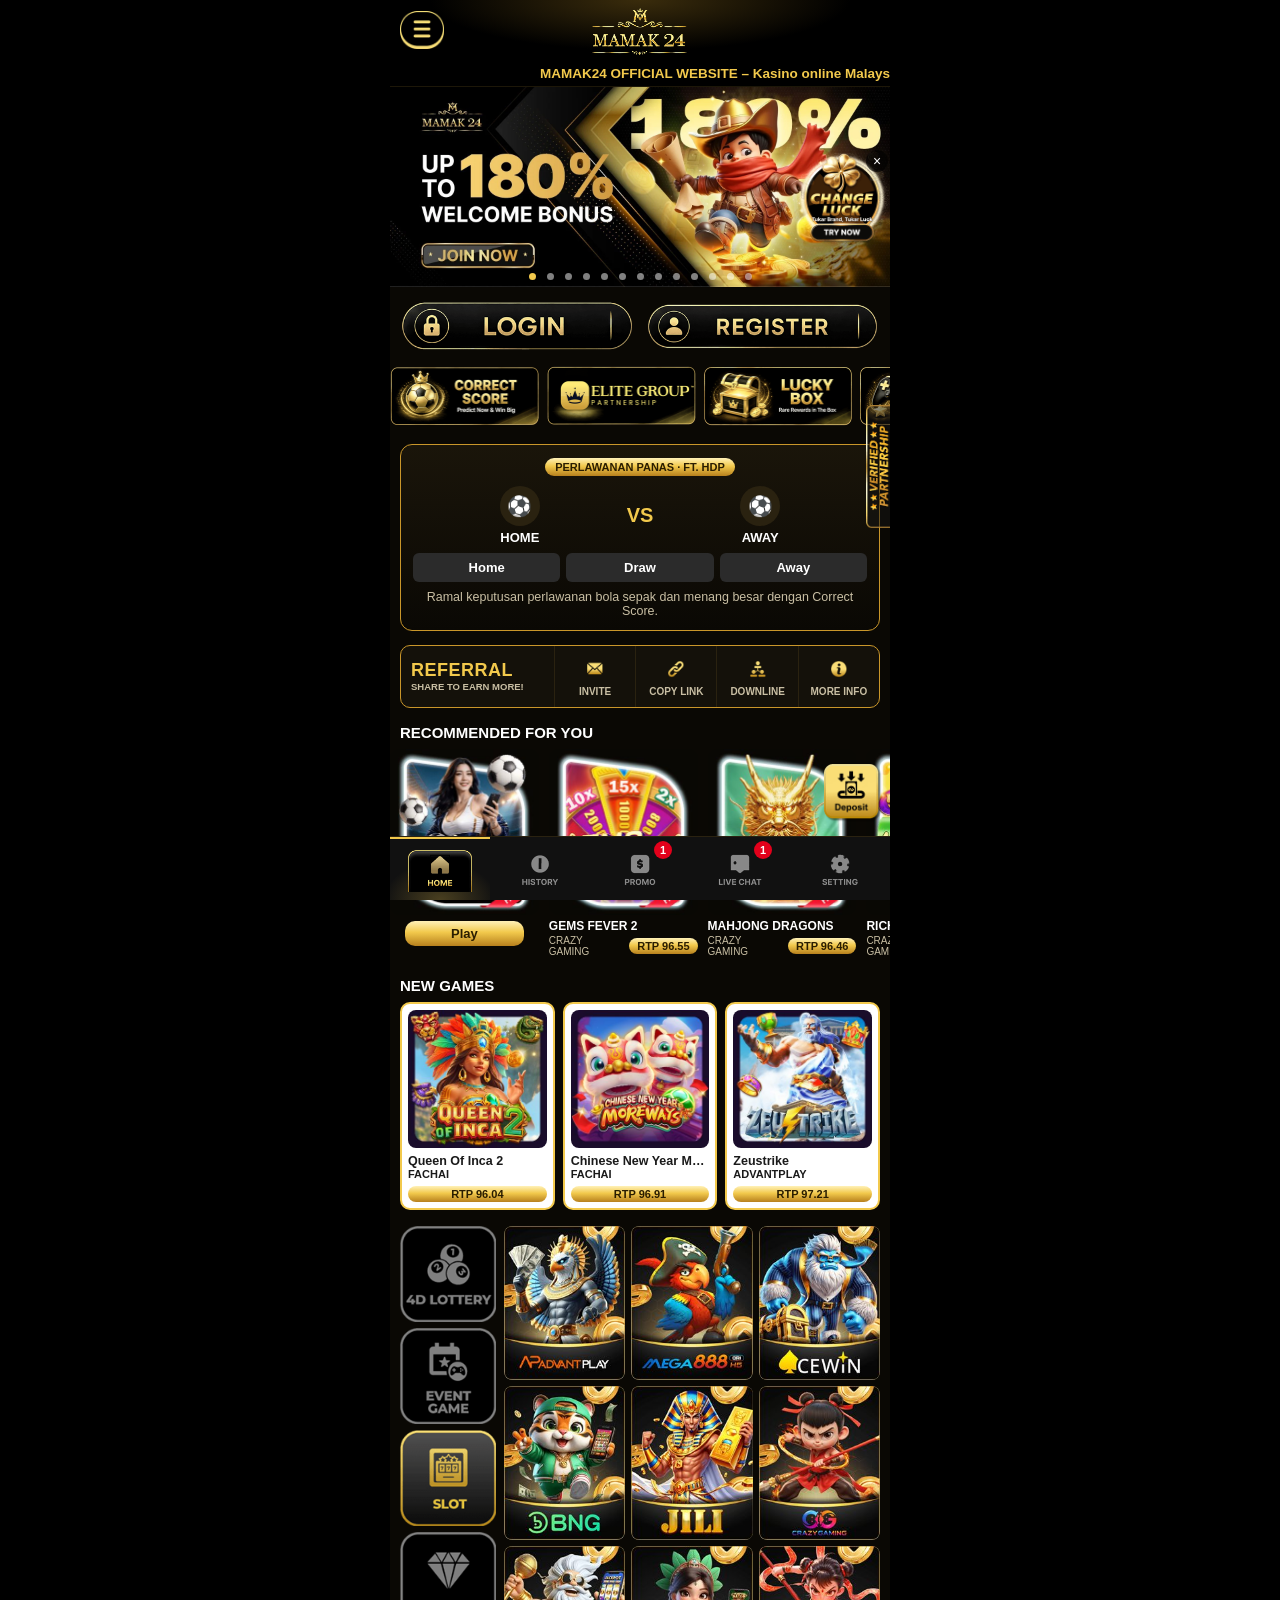
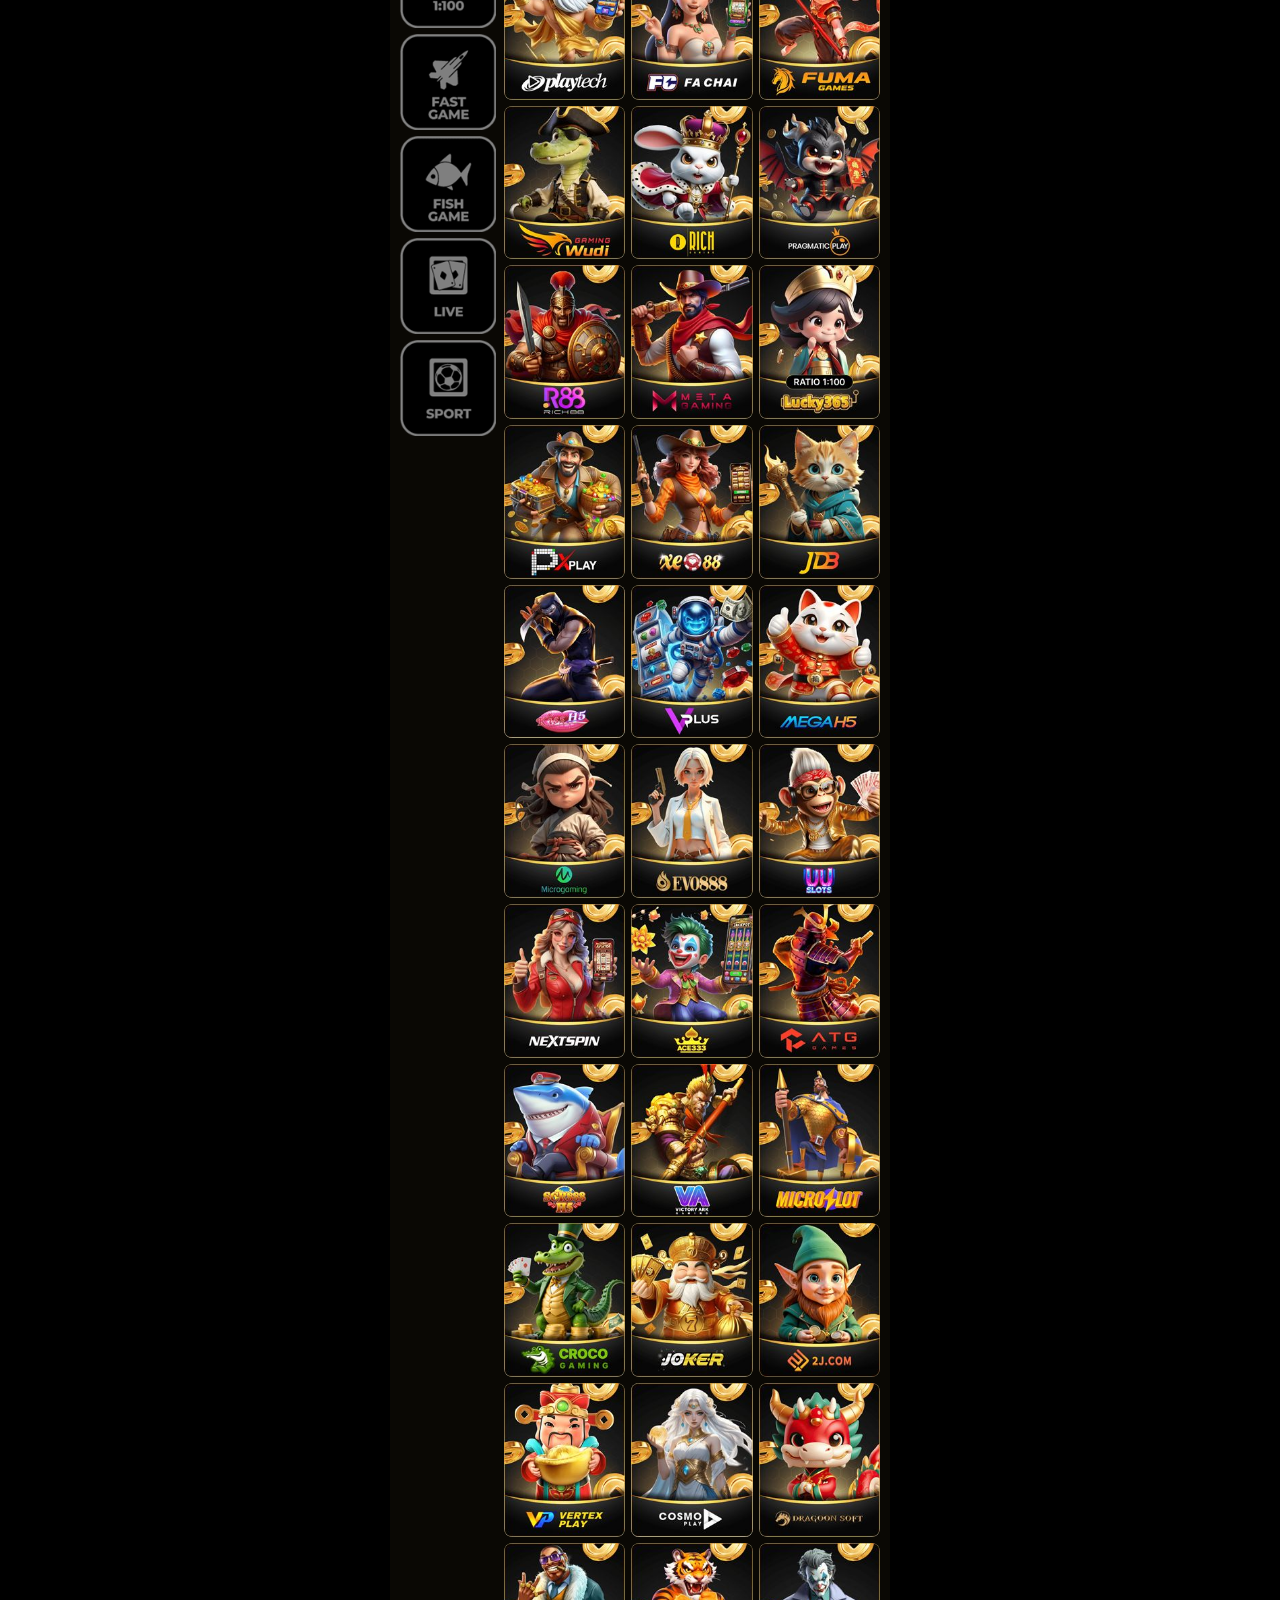
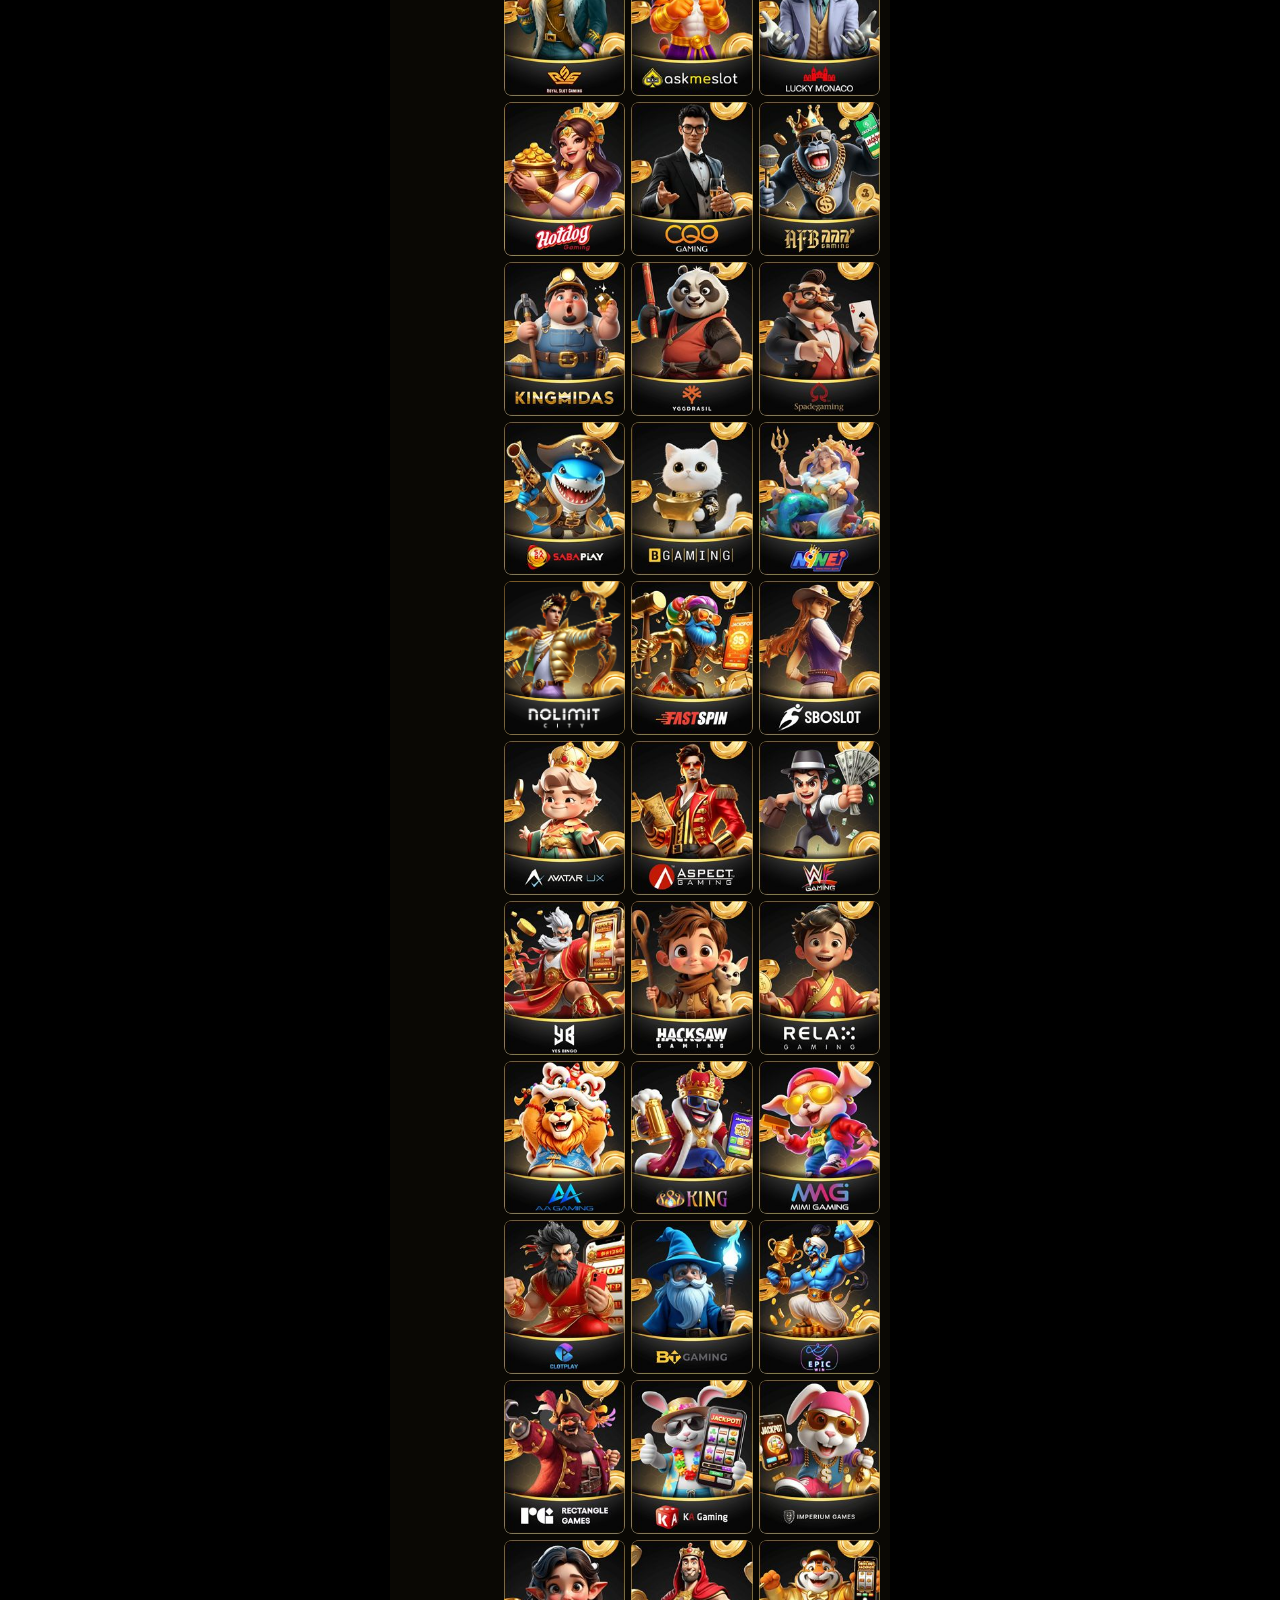
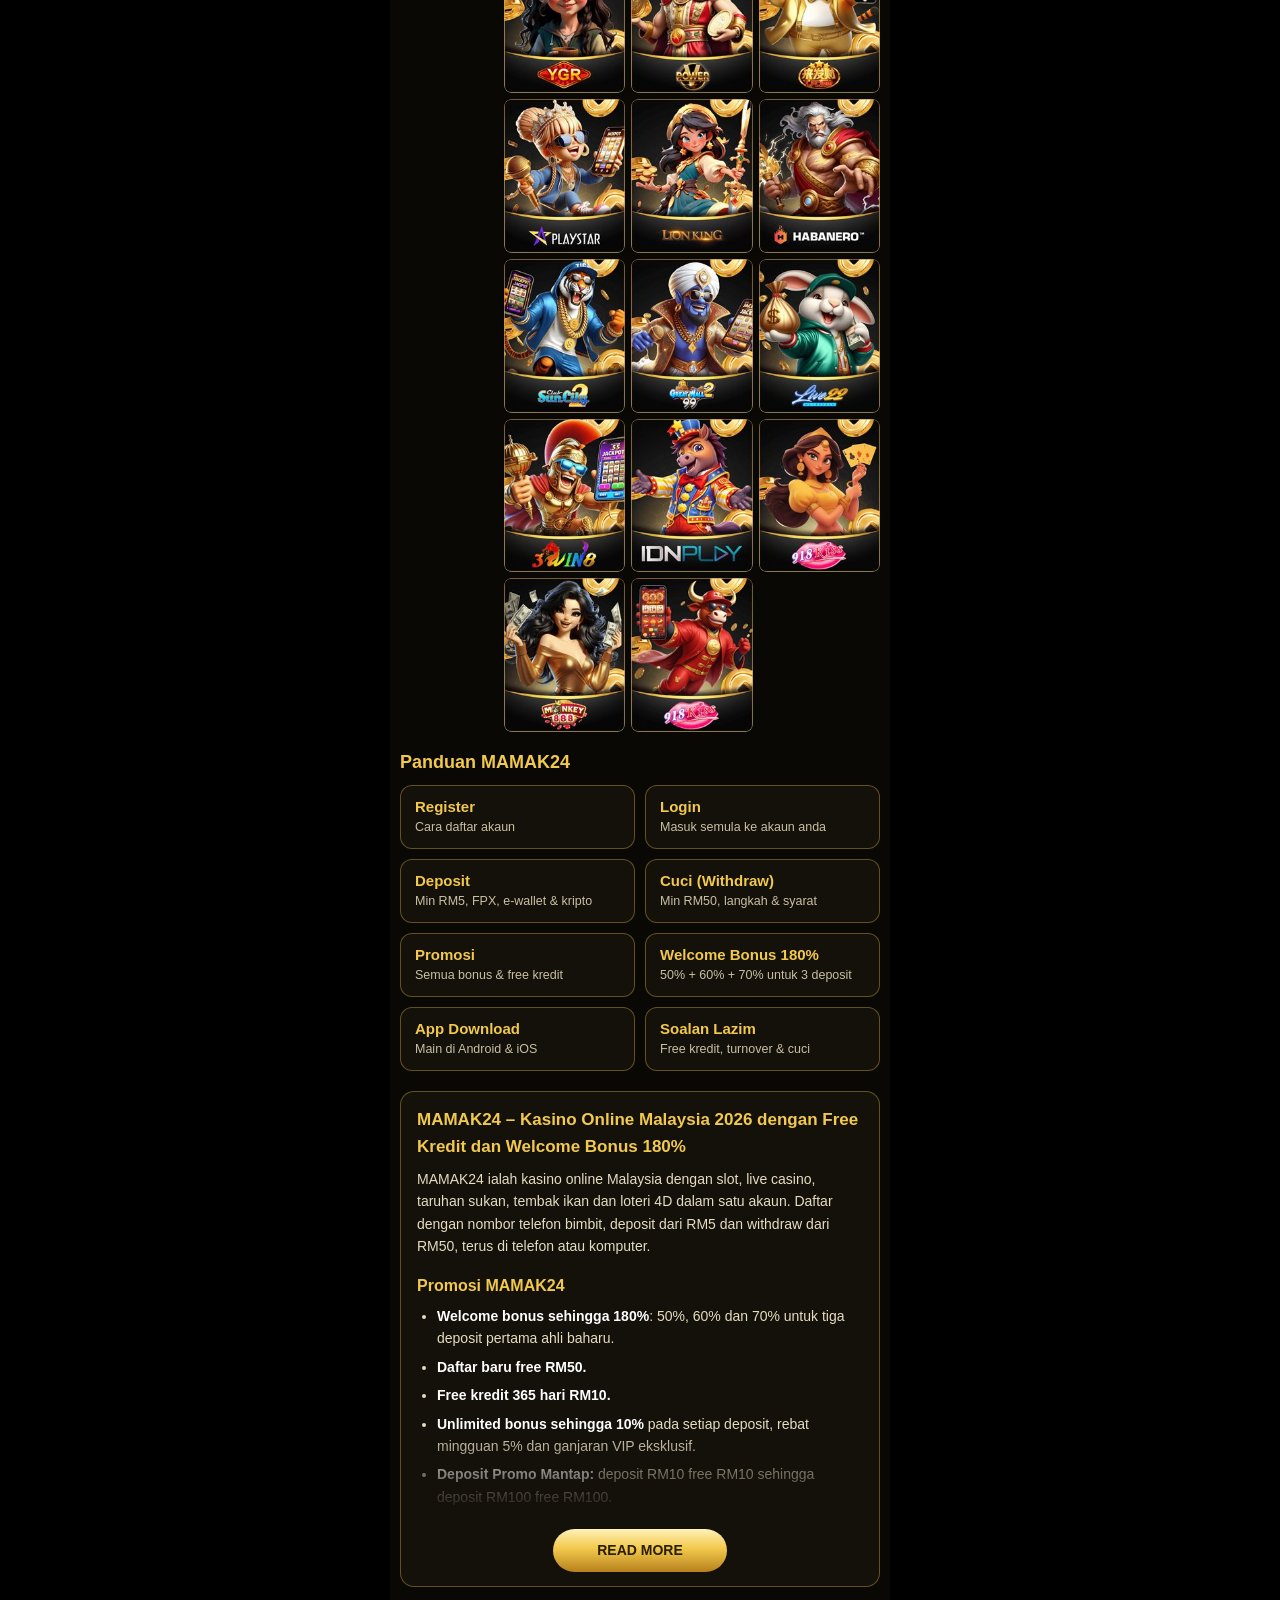
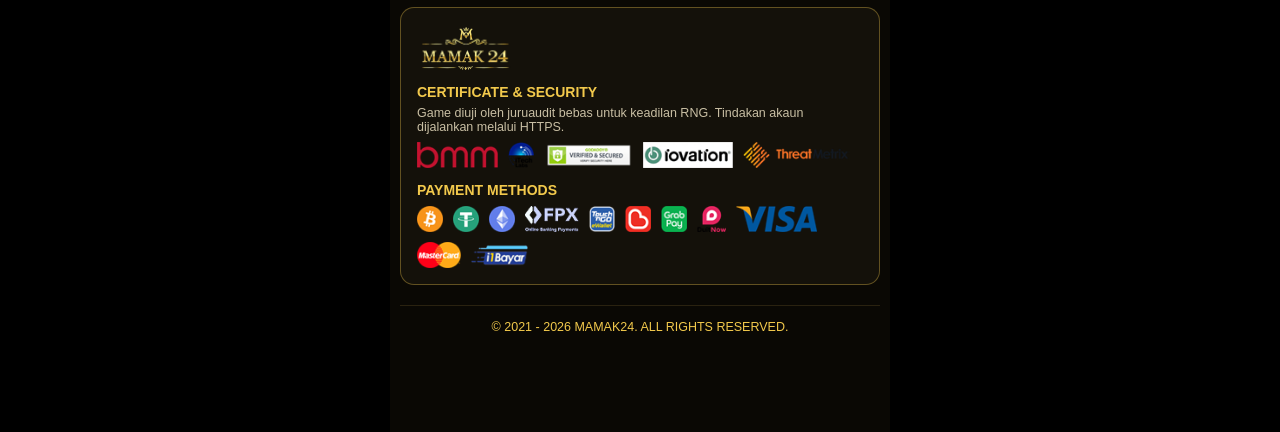
<file: index.html>
<!DOCTYPE html>
<html lang="ms">
<head>
  <meta charset="UTF-8">
  <meta name="viewport" content="width=device-width, initial-scale=1, viewport-fit=cover">
  <title>MAMAK24 – Kasino Online Malaysia 2026 | Free Kredit &amp; Welcome Bonus 180%</title>
  <meta name="description" content="MAMAK24 kasino online Malaysia: slot, live casino, sportsbook, tembak ikan dan 4D. Welcome bonus sehingga 180%, free RM50 ahli baharu, free kredit 365 hari. Deposit dari RM5, withdraw dari RM50.">
  <meta name="robots" content="index, follow">
  <meta name="google-site-verification" content="0RSgUz2YGLnojdTMOyPsEGZnI7mx8u4YMfIEvh93kfU" />
  <link rel="canonical" href="https://www.mamak24.tech/">
  <meta property="og:url" content="https://www.mamak24.tech/">
  <meta property="og:image" content="https://www.mamak24.tech/assets/ui/logo.png">
  <meta property="og:type" content="website">
  <meta property="og:site_name" content="MAMAK24">
  <meta property="og:title" content="MAMAK24 – Kasino Online Malaysia 2026 | Free Kredit &amp; Welcome Bonus 180%">
  <meta property="og:description" content="Slot, live casino, sportsbook dan 4D. Deposit dari RM5, withdraw dari RM50.">
  <link rel="icon" href="assets/ui/icon.png">
  <meta name="theme-color" content="#0a0804">
  <link rel="preload" as="image" href="assets/banners/banner-1.webp" fetchpriority="high">
  <link rel="stylesheet" href="styles.css">
</head>
<body>
  <main class="app">

    <header class="topbar">
      <a class="menu-btn" data-link="register" aria-label="Menu"><img src="assets/ui/menu.png" alt="" width="96" height="82"></a>
      <a class="logo" href="./"><img src="assets/ui/logo.png" alt="MAMAK24" width="200" height="94"></a>
      <span></span>
    </header>

    <div class="marquee" aria-label="Pengumuman"><div class="mq"><span>MAMAK24 OFFICIAL WEBSITE – Kasino online Malaysia 2026. Live casino, slot seperti Mega888 &amp; Pussy888, taruhan sukan dan free kredit, dengan sokongan pelanggan 24 jam, transaksi pantas dan pengalaman bermain yang lancar setiap kali anda main. 🚀</span></div></div>

    <!-- Every section below is written into the HTML (not built by script)
         so the page appears complete on first paint and never jumps. -->
    <section class="carousel" aria-label="Promosi">
      <div class="carousel-track" id="carouselTrack"><a class="slide" href="https://ppg668.cyou/register.php?r=BMMTH"><img src="assets/banners/banner-1.webp" alt="Welcome bonus sehingga 180%" width="1500" height="600" fetchpriority="high"></a><a class="slide" href="https://ppg668.cyou/register.php?r=BMMTH"><img src="assets/banners/banner-2.jpg" alt="Daftar baru free RM50" width="1000" height="400" loading="lazy"></a><a class="slide" href="https://ppg668.cyou/register.php?r=BMMTH"><img src="assets/banners/banner-3.jpg" alt="Free kredit 365 hari RM10" width="1000" height="400" loading="lazy"></a><a class="slide" href="https://ppg668.cyou/register.php?r=BMMTH"><img src="assets/banners/banner-4.webp" alt="Bonus dan rebat 5%" width="1500" height="600" loading="lazy"></a><a class="slide" href="https://ppg668.cyou/register.php?r=BMMTH"><img src="assets/banners/banner-5.webp" alt="Ganjaran VIP eksklusif" width="1500" height="600" loading="lazy"></a><a class="slide" href="https://ppg668.cyou/register.php?r=BMMTH"><img src="assets/banners/banner-6.webp" alt="Lucky Box Jackpot sehingga RM500,000" width="1500" height="600" loading="lazy"></a><a class="slide" href="https://ppg668.cyou/register.php?r=BMMTH"><img src="assets/banners/banner-7.jpg" alt="MAMAK24 x Rich Gaming" width="1000" height="400" loading="lazy"></a><a class="slide" href="https://ppg668.cyou/register.php?r=BMMTH"><img src="assets/banners/banner-8.jpg" alt="AdvantPlay 95x free spins" width="1000" height="400" loading="lazy"></a><a class="slide" href="https://ppg668.cyou/register.php?r=BMMTH"><img src="assets/banners/banner-9.jpg" alt="BNG Prize Drop" width="1000" height="400" loading="lazy"></a><a class="slide" href="https://ppg668.cyou/register.php?r=BMMTH"><img src="assets/banners/banner-10.jpg" alt="Playtech 96 free spins daily" width="1000" height="400" loading="lazy"></a><a class="slide" href="https://ppg668.cyou/register.php?r=BMMTH"><img src="assets/banners/banner-11.jpg" alt="Playtech The Heat Is On" width="1000" height="400" loading="lazy"></a><a class="slide" href="https://ppg668.cyou/register.php?r=BMMTH"><img src="assets/banners/banner-12.jpg" alt="Playtech Fuel the Fire" width="1000" height="400" loading="lazy"></a><a class="slide" href="https://ppg668.cyou/register.php?r=BMMTH"><img src="assets/banners/banner-13.jpg" alt="BNG Top 3 RTP Games" width="1000" height="400" loading="lazy"></a></div>
      <div class="carousel-dots" id="carouselDots"></div>
    </section>

    <div class="auth">
      <a data-link="login"><img src="assets/ui/login.png" alt="Login" width="400" height="87"></a>
      <a data-link="register"><img src="assets/ui/register.png" alt="Register" width="400" height="77"></a>
    </div>

    <nav class="quick" aria-label="Pautan pantas">
      <a data-link="correctScore"><img src="assets/ql/correct-score.png" alt="Correct Score – predict now and win big" width="300" height="120"></a>
      <a data-link="partnership"><img src="assets/ql/elite-group.png" alt="Elite Group Partnership" width="300" height="120"></a>
      <a data-link="luckyBox"><img src="assets/ql/lucky-box.png" alt="Lucky Box" width="300" height="120"></a>
      <a data-link="gameTips"><img src="assets/ql/game-tips.png" alt="Game Tips" width="300" height="120" loading="lazy"></a>
      <a data-link="vip"><img src="assets/ql/vip.png" alt="VIP" width="300" height="120" loading="lazy"></a>
      <a data-link="checkIn"><img src="assets/ql/daily-checkin.png" alt="Daily Check-In" width="300" height="120" loading="lazy"></a>
      <a data-link="luckyDraw"><img src="assets/ql/lucky-draw.png" alt="Lucky Draw" width="300" height="120" loading="lazy"></a>
    </nav>

    <section class="block">
      <h2 class="sr-only">Hot matches</h2>
      <a class="match" data-link="correctScore">
        <span class="match-tag">PERLAWANAN PANAS · FT. HDP</span>
        <span class="match-body">
          <span class="match-side"><span class="crest">⚽</span>HOME</span>
          <span class="match-vs">VS</span>
          <span class="match-side"><span class="crest">⚽</span>AWAY</span>
        </span>
        <span class="match-odds"><b>Home</b><b>Draw</b><b>Away</b></span>
        <span class="match-text">Ramal keputusan perlawanan bola sepak dan menang besar dengan Correct Score.</span>
      </a>
    </section>

    <section class="referral" aria-label="Referral">
      <div class="ref-title"><b>REFERRAL</b><small>SHARE TO EARN MORE!</small></div>
      <div class="ref-actions">
        <button id="shareBtn" type="button"><img src="assets/ref/invite.png" alt="" width="64" height="64">INVITE</button>
        <button id="copyBtn" type="button"><img src="assets/ref/copy.png" alt="" width="64" height="64">COPY LINK</button>
        <a data-link="downline"><img src="assets/ref/downline.png" alt="" width="64" height="64">DOWNLINE</a>
        <a data-link="referralInfo"><img src="assets/ref/more.png" alt="" width="64" height="64">MORE INFO</a>
      </div>
    </section>

    <section class="block">
      <h2 class="head">RECOMMENDED FOR YOU</h2>
      <div class="hscroll">
        <a class="hot" data-link="correctScore"><img src="assets/hot/hot-1.jpg" alt="Correct Score" width="300" height="335" loading="lazy"><span class="rtp play">Play</span></a>
        <a class="hot" data-link="games"><img src="assets/hot/hot-2.jpg" alt="Gems Fever 2" width="300" height="335" loading="lazy"><span class="g-name">Gems Fever 2</span><span class="g-meta"><span class="g-prov">Crazy Gaming</span><span class="rtp">RTP 96.55</span></span></a>
        <a class="hot" data-link="games"><img src="assets/hot/hot-3.jpg" alt="Mahjong Dragons" width="300" height="335" loading="lazy"><span class="g-name">Mahjong Dragons</span><span class="g-meta"><span class="g-prov">Crazy Gaming</span><span class="rtp">RTP 96.46</span></span></a>
        <a class="hot" data-link="games"><img src="assets/hot/hot-4.jpg" alt="Rich Coming" width="300" height="335" loading="lazy"><span class="g-name">Rich Coming</span><span class="g-meta"><span class="g-prov">Crazy Gaming</span><span class="rtp">RTP 97.13</span></span></a>
        <a class="hot" data-link="games"><img src="assets/hot/hot-5.jpg" alt="DJ Boom Boom" width="300" height="335" loading="lazy"><span class="g-name">DJ Boom Boom</span><span class="g-meta"><span class="g-prov">Fachai</span><span class="rtp">RTP 97.72</span></span></a>
        <a class="hot" data-link="games"><img src="assets/hot/hot-6.jpg" alt="Splashy Spins" width="300" height="335" loading="lazy"><span class="g-name">Splashy Spins</span><span class="g-meta"><span class="g-prov">Rich Gaming</span><span class="rtp">RTP 97.86</span></span></a>
        <a class="hot" data-link="games"><img src="assets/hot/hot-7.jpg" alt="Dragon Chi's Quest" width="300" height="335" loading="lazy"><span class="g-name">Dragon Chi's Quest</span><span class="g-meta"><span class="g-prov">AdvantPlay</span><span class="rtp">RTP 96.94</span></span></a>
        <a class="hot" data-link="games"><img src="assets/hot/hot-8.webp" alt="Maya: Elemental Totem" width="331" height="370" loading="lazy"><span class="g-name">Maya: Elemental Totem</span><span class="g-meta"><span class="g-prov">AdvantPlay</span><span class="rtp">RTP 96.40</span></span></a>
        <a class="hot" data-link="games"><img src="assets/hot/hot-9.jpg" alt="Aztec Bonus Hunt 2" width="300" height="335" loading="lazy"><span class="g-name">Aztec Bonus Hunt 2</span><span class="g-meta"><span class="g-prov">AdvantPlay</span><span class="rtp">RTP 97.06</span></span></a>
      </div>
    </section>

    <section class="block">
      <h2 class="head">NEW GAMES</h2>
      <div class="new-grid">
        <a class="new-card" data-link="games"><img src="assets/new/new-1.jpg" alt="Queen Of Inca 2" width="300" height="300" loading="lazy"><b>Queen Of Inca 2</b><span>Fachai</span><span class="rtp wide">RTP 96.04</span></a>
        <a class="new-card" data-link="games"><img src="assets/new/new-2.jpg" alt="Chinese New Year Moreways" width="300" height="300" loading="lazy"><b>Chinese New Year Moreways</b><span>Fachai</span><span class="rtp wide">RTP 96.91</span></a>
        <a class="new-card" data-link="games"><img src="assets/new/new-3.jpg" alt="Zeustrike" width="300" height="300" loading="lazy"><b>Zeustrike</b><span>AdvantPlay</span><span class="rtp wide">RTP 97.21</span></a>
      </div>
    </section>

    <section class="block games" aria-label="Permainan">
      <h2 class="sr-only">Kategori permainan dan provider</h2>
      <div class="cat-col" role="tablist">
        <button class="cat" type="button" role="tab" aria-selected="false" data-cat="lottery"><img class="n" src="assets/cat/lottery.png" alt="4D Lottery" width="120" height="120"><img class="a" src="assets/cat/lottery-on.png" alt="" width="120" height="120"></button>
        <button class="cat" type="button" role="tab" aria-selected="false" data-cat="event"><img class="n" src="assets/cat/event.png" alt="Event Game" width="120" height="120"><img class="a" src="assets/cat/event-on.png" alt="" width="120" height="120"></button>
        <button class="cat on" type="button" role="tab" aria-selected="true" data-cat="slot"><img class="n" src="assets/cat/slot.png" alt="Slot" width="120" height="120"><img class="a" src="assets/cat/slot-on.png" alt="" width="120" height="120"></button>
        <button class="cat" type="button" role="tab" aria-selected="false" data-cat="x100"><img class="n" src="assets/cat/x100.png" alt="1:100" width="120" height="120"><img class="a" src="assets/cat/x100-on.png" alt="" width="120" height="120"></button>
        <button class="cat" type="button" role="tab" aria-selected="false" data-cat="fast"><img class="n" src="assets/cat/fast.png" alt="Fast Game" width="120" height="120"><img class="a" src="assets/cat/fast-on.png" alt="" width="120" height="120"></button>
        <button class="cat" type="button" role="tab" aria-selected="false" data-cat="fish"><img class="n" src="assets/cat/fish.png" alt="Fish Game" width="120" height="120"><img class="a" src="assets/cat/fish-on.png" alt="" width="120" height="120"></button>
        <button class="cat" type="button" role="tab" aria-selected="false" data-cat="live"><img class="n" src="assets/cat/live.png" alt="Live" width="120" height="120"><img class="a" src="assets/cat/live-on.png" alt="" width="120" height="120"></button>
        <button class="cat" type="button" role="tab" aria-selected="false" data-cat="sport"><img class="n" src="assets/cat/sport.png" alt="Sport" width="120" height="120"><img class="a" src="assets/cat/sport-on.png" alt="" width="120" height="120"></button>
      </div>
      <div class="prov-grid">
          <a class="prov" data-cat="lottery" data-link="games" hidden><img src="assets/prov/lottery-hw4d.jpg" alt="4D Lottery" width="180" height="228" loading="lazy"></a>
          <a class="prov" data-cat="event" data-link="games" hidden><img src="assets/prov/event-advp2.webp" alt="AdvantPlay" width="180" height="228" loading="lazy"></a>
          <a class="prov" data-cat="event" data-link="games" hidden><img src="assets/prov/event-m2h52.webp" alt="Mega888 H5" width="180" height="228" loading="lazy"></a>
          <a class="prov" data-cat="event" data-link="games" hidden><img src="assets/prov/event-bng2.webp" alt="BNG" width="180" height="228" loading="lazy"></a>
          <a class="prov" data-cat="event" data-link="games" hidden><img src="assets/prov/event-rsg2.webp" alt="RSG" width="180" height="228" loading="lazy"></a>
          <a class="prov" data-cat="event" data-link="games" hidden><img src="assets/prov/event-scr888h5b.webp" alt="SCR888 H5" width="180" height="228" loading="lazy"></a>
          <a class="prov" data-cat="event" data-link="games" hidden><img src="assets/prov/event-wf2.webp" alt="WF" width="180" height="228" loading="lazy"></a>
          <a class="prov" data-cat="event" data-link="games" hidden><img src="assets/prov/event-epicwin2.webp" alt="EpicWin" width="180" height="228" loading="lazy"></a>
          <a class="prov" data-cat="event" data-link="games" hidden><img src="assets/prov/event-fuma2.jpg" alt="Fuma Games" width="180" height="228" loading="lazy"></a>
          <a class="prov" data-cat="event" data-link="games" hidden><img src="assets/prov/event-wudi2.jpg" alt="Wudi Gaming" width="180" height="228" loading="lazy"></a>
          <a class="prov" data-cat="slot" data-link="games"><img src="assets/prov/slot-advp.jpg" alt="AdvantPlay" width="180" height="228" loading="lazy"></a>
          <a class="prov" data-cat="slot" data-link="games"><img src="assets/prov/slot-m2h5.jpg" alt="Mega888 H5" width="180" height="228" loading="lazy"></a>
          <a class="prov" data-cat="slot" data-link="games"><img src="assets/prov/slot-macross3.jpg" alt="AceWin" width="180" height="228" loading="lazy"></a>
          <a class="prov" data-cat="slot" data-link="games"><img src="assets/prov/slot-bng.jpg" alt="BNG" width="180" height="228" loading="lazy"></a>
          <a class="prov" data-cat="slot" data-link="games"><img src="assets/prov/slot-jili2.jpg" alt="JILI" width="180" height="228" loading="lazy"></a>
          <a class="prov" data-cat="slot" data-link="games"><img src="assets/prov/slot-theone.jpg" alt="Crazy Gaming" width="180" height="228" loading="lazy"></a>
          <a class="prov" data-cat="slot" data-link="games"><img src="assets/prov/slot-pt3.jpg" alt="Playtech" width="180" height="228" loading="lazy"></a>
          <a class="prov" data-cat="slot" data-link="games"><img src="assets/prov/slot-fc3.jpg" alt="Fa Chai" width="180" height="228" loading="lazy"></a>
          <a class="prov" data-cat="slot" data-link="games"><img src="assets/prov/slot-fuma.jpg" alt="Fuma Games" width="180" height="228" loading="lazy"></a>
          <a class="prov" data-cat="slot" data-link="games"><img src="assets/prov/slot-wudi.jpg" alt="Wudi Gaming" width="180" height="228" loading="lazy"></a>
          <a class="prov" data-cat="slot" data-link="games"><img src="assets/prov/slot-rg.jpg" alt="Rich Gaming" width="180" height="228" loading="lazy"></a>
          <a class="prov" data-cat="slot" data-link="games"><img src="assets/prov/slot-pp.jpg" alt="Pragmatic Play" width="180" height="228" loading="lazy"></a>
          <a class="prov" data-cat="slot" data-link="games"><img src="assets/prov/slot-rich883.jpg" alt="Rich88" width="180" height="228" loading="lazy"></a>
          <a class="prov" data-cat="slot" data-link="games"><img src="assets/prov/slot-meta.jpg" alt="Meta Gaming" width="180" height="228" loading="lazy"></a>
          <a class="prov" data-cat="slot" data-link="games"><img src="assets/prov/slot-lucky365.jpg" alt="Lucky365" width="180" height="228" loading="lazy"></a>
          <a class="prov" data-cat="slot" data-link="games"><img src="assets/prov/slot-pxplay.jpg" alt="PXPlay" width="180" height="228" loading="lazy"></a>
          <a class="prov" data-cat="slot" data-link="games"><img src="assets/prov/slot-xe88.jpg" alt="XE88" width="180" height="228" loading="lazy"></a>
          <a class="prov" data-cat="slot" data-link="games"><img src="assets/prov/slot-jdb3.jpg" alt="JDB" width="180" height="228" loading="lazy"></a>
          <a class="prov" data-cat="slot" data-link="games"><img src="assets/prov/slot-kissh5.jpg" alt="Kiss H5" width="180" height="228" loading="lazy"></a>
          <a class="prov" data-cat="slot" data-link="games"><img src="assets/prov/slot-slotmania.jpg" alt="Slotmania" width="180" height="228" loading="lazy"></a>
          <a class="prov" data-cat="slot" data-link="games"><img src="assets/prov/slot-mg888h5.jpg" alt="Mega H5" width="180" height="228" loading="lazy"></a>
          <a class="prov" data-cat="slot" data-link="games"><img src="assets/prov/slot-mg.jpg" alt="Microgaming" width="180" height="228" loading="lazy"></a>
          <a class="prov" data-cat="slot" data-link="games"><img src="assets/prov/slot-evo888.jpg" alt="EVO888" width="180" height="228" loading="lazy"></a>
          <a class="prov" data-cat="slot" data-link="games"><img src="assets/prov/slot-uus.jpg" alt="UU Slots" width="180" height="228" loading="lazy"></a>
          <a class="prov" data-cat="slot" data-link="games"><img src="assets/prov/slot-ns.jpg" alt="NextSpin" width="180" height="228" loading="lazy"></a>
          <a class="prov" data-cat="slot" data-link="games"><img src="assets/prov/slot-ace333.jpg" alt="ACE333" width="180" height="228" loading="lazy"></a>
          <a class="prov" data-cat="slot" data-link="games"><img src="assets/prov/slot-atg4.jpg" alt="ATG Games" width="180" height="228" loading="lazy"></a>
          <a class="prov" data-cat="slot" data-link="games"><img src="assets/prov/slot-scr888h5.jpg" alt="SCR888 H5" width="180" height="228" loading="lazy"></a>
          <a class="prov" data-cat="slot" data-link="games"><img src="assets/prov/slot-vag.jpg" alt="VA Games" width="180" height="228" loading="lazy"></a>
          <a class="prov" data-cat="slot" data-link="games"><img src="assets/prov/slot-mgc.jpg" alt="Microslot" width="180" height="228" loading="lazy"></a>
          <a class="prov" data-cat="slot" data-link="games"><img src="assets/prov/slot-croco.jpg" alt="Croco Gaming" width="180" height="228" loading="lazy"></a>
          <a class="prov" data-cat="slot" data-link="games"><img src="assets/prov/slot-joker.jpg" alt="Joker" width="180" height="228" loading="lazy"></a>
          <a class="prov" data-cat="slot" data-link="games"><img src="assets/prov/slot-twoj.jpg" alt="2J" width="180" height="228" loading="lazy"></a>
          <a class="prov" data-cat="slot" data-link="games"><img src="assets/prov/slot-vertex.jpg" alt="Vertex" width="180" height="228" loading="lazy"></a>
          <a class="prov" data-cat="slot" data-link="games"><img src="assets/prov/slot-cosmo.jpg" alt="Cosmo" width="180" height="228" loading="lazy"></a>
          <a class="prov" data-cat="slot" data-link="games"><img src="assets/prov/slot-dgs.jpg" alt="DGS" width="180" height="228" loading="lazy"></a>
          <a class="prov" data-cat="slot" data-link="games"><img src="assets/prov/slot-rsg.jpg" alt="RSG" width="180" height="228" loading="lazy"></a>
          <a class="prov" data-cat="slot" data-link="games"><img src="assets/prov/slot-amslot.jpg" alt="AMSlot" width="180" height="228" loading="lazy"></a>
          <a class="prov" data-cat="slot" data-link="games"><img src="assets/prov/slot-lm.jpg" alt="LM" width="180" height="228" loading="lazy"></a>
          <a class="prov" data-cat="slot" data-link="games"><img src="assets/prov/slot-hotdog.jpg" alt="Hotdog" width="180" height="228" loading="lazy"></a>
          <a class="prov" data-cat="slot" data-link="games"><img src="assets/prov/slot-cq.jpg" alt="CQ9" width="180" height="228" loading="lazy"></a>
          <a class="prov" data-cat="slot" data-link="games"><img src="assets/prov/slot-afbslot.jpg" alt="AFBSLOT" width="180" height="228" loading="lazy"></a>
          <a class="prov" data-cat="slot" data-link="games"><img src="assets/prov/slot-qm.jpg" alt="QM" width="180" height="228" loading="lazy"></a>
          <a class="prov" data-cat="slot" data-link="games"><img src="assets/prov/slot-playace.jpg" alt="PlayAce" width="180" height="228" loading="lazy"></a>
          <a class="prov" data-cat="slot" data-link="games"><img src="assets/prov/slot-spade2.jpg" alt="SPADE2" width="180" height="228" loading="lazy"></a>
          <a class="prov" data-cat="slot" data-link="games"><img src="assets/prov/slot-saba.jpg" alt="SABA" width="180" height="228" loading="lazy"></a>
          <a class="prov" data-cat="slot" data-link="games"><img src="assets/prov/slot-nexus.jpg" alt="NEXUS" width="180" height="228" loading="lazy"></a>
          <a class="prov" data-cat="slot" data-link="games"><img src="assets/prov/slot-nineg.jpg" alt="NINEG" width="180" height="228" loading="lazy"></a>
          <a class="prov" data-cat="slot" data-link="games"><img src="assets/prov/slot-elitehubz.webp" alt="Elite Hubz" width="180" height="228" loading="lazy"></a>
          <a class="prov" data-cat="slot" data-link="games"><img src="assets/prov/slot-fastspin2.jpg" alt="FASTSPIN2" width="180" height="228" loading="lazy"></a>
          <a class="prov" data-cat="slot" data-link="games"><img src="assets/prov/slot-sbo.jpg" alt="SBOBET" width="180" height="228" loading="lazy"></a>
          <a class="prov" data-cat="slot" data-link="games"><img src="assets/prov/slot-dct.jpg" alt="DCT" width="180" height="228" loading="lazy"></a>
          <a class="prov" data-cat="slot" data-link="games"><img src="assets/prov/slot-aspect.jpg" alt="ASPECT" width="180" height="228" loading="lazy"></a>
          <a class="prov" data-cat="slot" data-link="games"><img src="assets/prov/slot-wf.jpg" alt="WF" width="180" height="228" loading="lazy"></a>
          <a class="prov" data-cat="slot" data-link="games"><img src="assets/prov/slot-ybg.jpg" alt="YBG" width="180" height="228" loading="lazy"></a>
          <a class="prov" data-cat="slot" data-link="games"><img src="assets/prov/slot-dct-2.jpg" alt="DCT" width="180" height="228" loading="lazy"></a>
          <a class="prov" data-cat="slot" data-link="games"><img src="assets/prov/slot-dct-3.jpg" alt="DCT" width="180" height="228" loading="lazy"></a>
          <a class="prov" data-cat="slot" data-link="games"><img src="assets/prov/slot-aa.jpg" alt="AA" width="180" height="228" loading="lazy"></a>
          <a class="prov" data-cat="slot" data-link="games"><img src="assets/prov/slot-king888h5.jpg" alt="KING888H5" width="180" height="228" loading="lazy"></a>
          <a class="prov" data-cat="slot" data-link="games"><img src="assets/prov/slot-mimi.jpg" alt="MIMI" width="180" height="228" loading="lazy"></a>
          <a class="prov" data-cat="slot" data-link="games"><img src="assets/prov/slot-clotplay.jpg" alt="CLOTPLAY" width="180" height="228" loading="lazy"></a>
          <a class="prov" data-cat="slot" data-link="games"><img src="assets/prov/slot-bt.jpg" alt="BT Gaming" width="180" height="228" loading="lazy"></a>
          <a class="prov" data-cat="slot" data-link="games"><img src="assets/prov/slot-epicwin.jpg" alt="EPICWIN" width="180" height="228" loading="lazy"></a>
          <a class="prov" data-cat="slot" data-link="games"><img src="assets/prov/slot-rectg.jpg" alt="RECTG" width="180" height="228" loading="lazy"></a>
          <a class="prov" data-cat="slot" data-link="games"><img src="assets/prov/slot-ka.jpg" alt="KA" width="180" height="228" loading="lazy"></a>
          <a class="prov" data-cat="slot" data-link="games"><img src="assets/prov/slot-a1.jpg" alt="A1" width="180" height="228" loading="lazy"></a>
          <a class="prov" data-cat="slot" data-link="games"><img src="assets/prov/slot-ygr.jpg" alt="YGR" width="180" height="228" loading="lazy"></a>
          <a class="prov" data-cat="slot" data-link="games"><img src="assets/prov/slot-vp.jpg" alt="VPower" width="180" height="228" loading="lazy"></a>
          <a class="prov" data-cat="slot" data-link="games"><img src="assets/prov/slot-lfc.jpg" alt="LFC" width="180" height="228" loading="lazy"></a>
          <a class="prov" data-cat="slot" data-link="games"><img src="assets/prov/slot-playstar.jpg" alt="PLAYSTAR" width="180" height="228" loading="lazy"></a>
          <a class="prov" data-cat="slot" data-link="games"><img src="assets/prov/slot-lk.jpg" alt="LK" width="180" height="228" loading="lazy"></a>
          <a class="prov" data-cat="slot" data-link="games"><img src="assets/prov/slot-hbnr.jpg" alt="HBNR" width="180" height="228" loading="lazy"></a>
          <a class="prov" data-cat="slot" data-link="games"><img src="assets/prov/slot-suncity.jpg" alt="SUNCITY" width="180" height="228" loading="lazy"></a>
          <a class="prov" data-cat="slot" data-link="games"><img src="assets/prov/slot-gw99.jpg" alt="GW99" width="180" height="228" loading="lazy"></a>
          <a class="prov" data-cat="slot" data-link="games"><img src="assets/prov/slot-l22mv.jpg" alt="L22MV" width="180" height="228" loading="lazy"></a>
          <a class="prov" data-cat="slot" data-link="games"><img src="assets/prov/slot-win38.jpg" alt="WIN38" width="180" height="228" loading="lazy"></a>
          <a class="prov" data-cat="slot" data-link="games"><img src="assets/prov/slot-d21.jpg" alt="D21" width="180" height="228" loading="lazy"></a>
          <a class="prov" data-cat="slot" data-link="games"><img src="assets/prov/slot-kiss918.jpg" alt="KISS918" width="180" height="228" loading="lazy"></a>
          <a class="prov" data-cat="slot" data-link="games"><img src="assets/prov/slot-joker2.jpg" alt="JOKER2" width="180" height="228" loading="lazy"></a>
          <a class="prov" data-cat="slot" data-link="games"><img src="assets/prov/slot-yes918.jpg" alt="YES918" width="180" height="228" loading="lazy"></a>
          <a class="prov" data-cat="x100" data-link="games" hidden><img src="assets/prov/x100-jili.jpg" alt="JILI" width="180" height="228" loading="lazy"></a>
          <a class="prov" data-cat="x100" data-link="games" hidden><img src="assets/prov/x100-macross.jpg" alt="AceWin" width="180" height="228" loading="lazy"></a>
          <a class="prov" data-cat="x100" data-link="games" hidden><img src="assets/prov/x100-bng3.jpg" alt="BNG" width="180" height="228" loading="lazy"></a>
          <a class="prov" data-cat="x100" data-link="games" hidden><img src="assets/prov/x100-rich88.jpg" alt="Rich88" width="180" height="228" loading="lazy"></a>
          <a class="prov" data-cat="x100" data-link="games" hidden><img src="assets/prov/x100-rg3.jpg" alt="Rich Gaming" width="180" height="228" loading="lazy"></a>
          <a class="prov" data-cat="x100" data-link="games" hidden><img src="assets/prov/x100-advp3.jpg" alt="AdvantPlay" width="180" height="228" loading="lazy"></a>
          <a class="prov" data-cat="x100" data-link="games" hidden><img src="assets/prov/x100-jdb.jpg" alt="JDB" width="180" height="228" loading="lazy"></a>
          <a class="prov" data-cat="x100" data-link="games" hidden><img src="assets/prov/x100-mg888h53.jpg" alt="Mega H5" width="180" height="228" loading="lazy"></a>
          <a class="prov" data-cat="x100" data-link="games" hidden><img src="assets/prov/x100-theone2.jpg" alt="Crazy Gaming" width="180" height="228" loading="lazy"></a>
          <a class="prov" data-cat="x100" data-link="games" hidden><img src="assets/prov/x100-wf3.jpg" alt="WF" width="180" height="228" loading="lazy"></a>
          <a class="prov" data-cat="x100" data-link="games" hidden><img src="assets/prov/x100-fc.jpg" alt="Fa Chai" width="180" height="228" loading="lazy"></a>
          <a class="prov" data-cat="x100" data-link="games" hidden><img src="assets/prov/x100-fastspin.jpg" alt="FastSpin" width="180" height="228" loading="lazy"></a>
          <a class="prov" data-cat="x100" data-link="games" hidden><img src="assets/prov/x100-spade.jpg" alt="Spadegaming" width="180" height="228" loading="lazy"></a>
          <a class="prov" data-cat="x100" data-link="games" hidden><img src="assets/prov/x100-saba2.jpg" alt="SABA" width="180" height="228" loading="lazy"></a>
          <a class="prov" data-cat="x100" data-link="games" hidden><img src="assets/prov/x100-slotmania2.jpg" alt="Slotmania" width="180" height="228" loading="lazy"></a>
          <a class="prov" data-cat="x100" data-link="games" hidden><img src="assets/prov/x100-clotplay2.jpg" alt="Clotplay" width="180" height="228" loading="lazy"></a>
          <a class="prov" data-cat="x100" data-link="games" hidden><img src="assets/prov/x100-vertex2.jpg" alt="Vertex" width="180" height="228" loading="lazy"></a>
          <a class="prov" data-cat="x100" data-link="games" hidden><img src="assets/prov/x100-ibex2.jpg" alt="Ibex" width="180" height="228" loading="lazy"></a>
          <a class="prov" data-cat="x100" data-link="games" hidden><img src="assets/prov/x100-uus2.jpg" alt="UU Slots" width="180" height="228" loading="lazy"></a>
          <a class="prov" data-cat="x100" data-link="games" hidden><img src="assets/prov/x100-kissh53.jpg" alt="Kiss H5" width="180" height="228" loading="lazy"></a>
          <a class="prov" data-cat="x100" data-link="games" hidden><img src="assets/prov/x100-rsg3.jpg" alt="RSG" width="180" height="228" loading="lazy"></a>
          <a class="prov" data-cat="fast" data-link="games" hidden><img src="assets/prov/fast-theone.jpg" alt="Crazy Gaming" width="180" height="228" loading="lazy"></a>
          <a class="prov" data-cat="fast" data-link="games" hidden><img src="assets/prov/fast-elitehubz.webp" alt="Elite Hubz" width="180" height="228" loading="lazy"></a>
          <a class="prov" data-cat="fast" data-link="games" hidden><img src="assets/prov/fast-turbo.jpg" alt="Turbo Games" width="180" height="228" loading="lazy"></a>
          <a class="prov" data-cat="fast" data-link="games" hidden><img src="assets/prov/fast-scratch.jpg" alt="Scratch" width="180" height="228" loading="lazy"></a>
          <a class="prov" data-cat="fast" data-link="games" hidden><img src="assets/prov/fast-gemini.jpg" alt="Gemini" width="180" height="228" loading="lazy"></a>
          <a class="prov" data-cat="fast" data-link="games" hidden><img src="assets/prov/fast-t1g.jpg" alt="T1G" width="180" height="228" loading="lazy"></a>
          <a class="prov" data-cat="fast" data-link="games" hidden><img src="assets/prov/fast-aviatrix.jpg" alt="Aviatrix" width="180" height="228" loading="lazy"></a>
          <a class="prov" data-cat="fast" data-link="games" hidden><img src="assets/prov/fast-jili.webp" alt="JILI" width="180" height="228" loading="lazy"></a>
          <a class="prov" data-cat="fast" data-link="games" hidden><img src="assets/prov/fast-fc.webp" alt="Fa Chai" width="180" height="228" loading="lazy"></a>
          <a class="prov" data-cat="fast" data-link="games" hidden><img src="assets/prov/fast-elitehubz-2.jpg" alt="Elite Hubz" width="180" height="228" loading="lazy"></a>
          <a class="prov" data-cat="fast" data-link="games" hidden><img src="assets/prov/fast-ybg.webp" alt="YBG" width="180" height="228" loading="lazy"></a>
          <a class="prov" data-cat="fast" data-link="games" hidden><img src="assets/prov/fast-bt.webp" alt="BT Gaming" width="180" height="228" loading="lazy"></a>
          <a class="prov" data-cat="fish" data-link="games" hidden><img src="assets/prov/fish-jdb.jpg" alt="JDB" width="180" height="228" loading="lazy"></a>
          <a class="prov" data-cat="fish" data-link="games" hidden><img src="assets/prov/fish-awc.jpg" alt="AWC" width="180" height="228" loading="lazy"></a>
          <a class="prov" data-cat="fish" data-link="games" hidden><img src="assets/prov/fish-ks.jpg" alt="Kingmaker" width="180" height="228" loading="lazy"></a>
          <a class="prov" data-cat="fish" data-link="games" hidden><img src="assets/prov/fish-joker.jpg" alt="Joker" width="180" height="228" loading="lazy"></a>
          <a class="prov" data-cat="fish" data-link="games" hidden><img src="assets/prov/fish-cq.jpg" alt="CQ9" width="180" height="228" loading="lazy"></a>
          <a class="prov" data-cat="fish" data-link="games" hidden><img src="assets/prov/fish-dgs.jpg" alt="DGS" width="180" height="228" loading="lazy"></a>
          <a class="prov" data-cat="fish" data-link="games" hidden><img src="assets/prov/fish-vp.jpg" alt="VPower" width="180" height="228" loading="lazy"></a>
          <a class="prov" data-cat="fish" data-link="games" hidden><img src="assets/prov/fish-ygr.jpg" alt="YGR" width="180" height="228" loading="lazy"></a>
          <a class="prov" data-cat="fish" data-link="games" hidden><img src="assets/prov/fish-jili.jpg" alt="JILI" width="180" height="228" loading="lazy"></a>
          <a class="prov" data-cat="fish" data-link="games" hidden><img src="assets/prov/fish-fc.jpg" alt="Fa Chai" width="180" height="228" loading="lazy"></a>
          <a class="prov" data-cat="fish" data-link="games" hidden><img src="assets/prov/fish-spade.jpg" alt="Spadegaming" width="180" height="228" loading="lazy"></a>
          <a class="prov" data-cat="live" data-link="games" hidden><img src="assets/prov/live-pt3.jpg" alt="Playtech" width="180" height="228" loading="lazy"></a>
          <a class="prov" data-cat="live" data-link="games" hidden><img src="assets/prov/live-pp.jpg" alt="Pragmatic Play" width="180" height="228" loading="lazy"></a>
          <a class="prov" data-cat="live" data-link="games" hidden><img src="assets/prov/live-evo.jpg" alt="Evolution Gaming" width="180" height="228" loading="lazy"></a>
          <a class="prov" data-cat="live" data-link="games" hidden><img src="assets/prov/live-ab.jpg" alt="Allbet" width="180" height="228" loading="lazy"></a>
          <a class="prov" data-cat="live" data-link="games" hidden><img src="assets/prov/live-sa.jpg" alt="SA Gaming" width="180" height="228" loading="lazy"></a>
          <a class="prov" data-cat="live" data-link="games" hidden><img src="assets/prov/live-yg.jpg" alt="YG" width="180" height="228" loading="lazy"></a>
          <a class="prov" data-cat="live" data-link="games" hidden><img src="assets/prov/live-ks.jpg" alt="Kingmaker" width="180" height="228" loading="lazy"></a>
          <a class="prov" data-cat="live" data-link="games" hidden><img src="assets/prov/live-ct.jpg" alt="CT855" width="180" height="228" loading="lazy"></a>
          <a class="prov" data-cat="live" data-link="games" hidden><img src="assets/prov/live-awc.jpg" alt="AWC" width="180" height="228" loading="lazy"></a>
          <a class="prov" data-cat="live" data-link="games" hidden><img src="assets/prov/live-awc-2.jpg" alt="AWC" width="180" height="228" loading="lazy"></a>
          <a class="prov" data-cat="live" data-link="games" hidden><img src="assets/prov/live-dg.jpg" alt="Dream Gaming" width="180" height="228" loading="lazy"></a>
          <a class="prov" data-cat="live" data-link="games" hidden><img src="assets/prov/live-wm.jpg" alt="WM Casino" width="180" height="228" loading="lazy"></a>
          <a class="prov" data-cat="live" data-link="games" hidden><img src="assets/prov/live-mg.jpg" alt="Microgaming" width="180" height="228" loading="lazy"></a>
          <a class="prov" data-cat="live" data-link="games" hidden><img src="assets/prov/live-evo888.jpg" alt="EVO888" width="180" height="228" loading="lazy"></a>
          <a class="prov" data-cat="live" data-link="games" hidden><img src="assets/prov/live-onlive.jpg" alt="OnLive" width="180" height="228" loading="lazy"></a>
          <a class="prov" data-cat="live" data-link="games" hidden><img src="assets/prov/live-playace.jpg" alt="PlayAce" width="180" height="228" loading="lazy"></a>
          <a class="prov" data-cat="live" data-link="games" hidden><img src="assets/prov/live-mtlive.jpg" alt="MT Live" width="180" height="228" loading="lazy"></a>
          <a class="prov" data-cat="live" data-link="games" hidden><img src="assets/prov/live-d21.jpg" alt="D21" width="180" height="228" loading="lazy"></a>
          <a class="prov" data-cat="live" data-link="games" hidden><img src="assets/prov/live-ly.jpg" alt="LY" width="180" height="228" loading="lazy"></a>
          <a class="prov" data-cat="live" data-link="games" hidden><img src="assets/prov/live-hl.jpg" alt="HL" width="180" height="228" loading="lazy"></a>
          <a class="prov" data-cat="sport" data-link="games" hidden><img src="assets/prov/sport-m8.jpg" alt="M8BET" width="180" height="228" loading="lazy"></a>
          <a class="prov" data-cat="sport" data-link="games" hidden><img src="assets/prov/sport-ob.jpg" alt="OB Sports" width="180" height="228" loading="lazy"></a>
          <a class="prov" data-cat="sport" data-link="games" hidden><img src="assets/prov/sport-ibc.jpg" alt="IBC" width="180" height="228" loading="lazy"></a>
          <a class="prov" data-cat="sport" data-link="games" hidden><img src="assets/prov/sport-awc.jpg" alt="AWC" width="180" height="228" loading="lazy"></a>
          <a class="prov" data-cat="sport" data-link="games" hidden><img src="assets/prov/sport-awc-2.jpg" alt="AWC" width="180" height="228" loading="lazy"></a>
          <a class="prov" data-cat="sport" data-link="games" hidden><img src="assets/prov/sport-awc-3.jpg" alt="AWC" width="180" height="228" loading="lazy"></a>
          <a class="prov" data-cat="sport" data-link="games" hidden><img src="assets/prov/sport-cmd368.jpg" alt="CMD368" width="180" height="228" loading="lazy"></a>
          <a class="prov" data-cat="sport" data-link="games" hidden><img src="assets/prov/sport-bti.jpg" alt="BTI" width="180" height="228" loading="lazy"></a>
          <a class="prov" data-cat="sport" data-link="games" hidden><img src="assets/prov/sport-sbo.jpg" alt="SBOBET" width="180" height="228" loading="lazy"></a>
      </div>
    </section>

    <section class="guide-grid-wrap home-grid" aria-label="Panduan MAMAK24">
      <h2 class="guide-grid-title">Panduan MAMAK24</h2>
      <div class="guide-grid">
        <a href="register"><b>Register</b><span>Cara daftar akaun</span></a>
        <a href="register#login"><b>Login</b><span>Masuk semula ke akaun anda</span></a>
        <a href="deposit"><b>Deposit</b><span>Min RM5, FPX, e-wallet &amp; kripto</span></a>
        <a href="cuci"><b>Cuci (Withdraw)</b><span>Min RM50, langkah &amp; syarat</span></a>
        <a href="promotions"><b>Promosi</b><span>Semua bonus &amp; free kredit</span></a>
        <a href="promotions#welcome"><b>Welcome Bonus 180%</b><span>50% + 60% + 70% untuk 3 deposit</span></a>
        <a href="app-download"><b>App Download</b><span>Main di Android &amp; iOS</span></a>
        <a href="faq"><b>Soalan Lazim</b><span>Free kredit, turnover &amp; cuci</span></a>
      </div>
    </section>

    <!-- Search-engine content, folded behind "Read More" by collapse.js. -->
    <section class="seo">
      <h1>MAMAK24 – Kasino Online Malaysia 2026 dengan Free Kredit dan Welcome Bonus 180%</h1>
      <p>MAMAK24 ialah kasino online Malaysia dengan slot, live casino, taruhan sukan, tembak ikan dan loteri 4D dalam satu akaun. Daftar dengan nombor telefon bimbit, deposit dari RM5 dan withdraw dari RM50, terus di telefon atau komputer.</p>
      <div class="collapsible">
        <h2>Promosi MAMAK24</h2>
        <ul>
          <li><b>Welcome bonus sehingga 180%</b>: 50%, 60% dan 70% untuk tiga deposit pertama ahli baharu.</li>
          <li><b>Daftar baru free RM50.</b></li>
          <li><b>Free kredit 365 hari RM10.</b></li>
          <li><b>Unlimited bonus sehingga 10%</b> pada setiap deposit, rebat mingguan 5% dan ganjaran VIP eksklusif.</li>
          <li><b>Deposit Promo Mantap:</b> deposit RM10 free RM10 sehingga deposit RM100 free RM100.</li>
          <li><b>Daily check-in:</b> RM51 percuma untuk 7 hari check in.</li>
          <li><b>Lucky Box Jackpot:</b> setiap top up memenangi bonus, jackpot sehingga RM500,000.</li>
        </ul>
        <p>Lihat <a href="promotions">senarai penuh promosi MAMAK24</a>. Setiap promosi ada syarat turnover dan terma sendiri. Tanya Live Chat untuk butiran sebelum menuntut.</p>

        <h2>Kasino online Malaysia dan judi online Malaysia</h2>
        <p>Satu akaun MAMAK24 memberi anda akses kepada slot online, live casino, taruhan sukan, tembak ikan dan loteri 4D, jadi anda tidak perlu mendaftar di banyak laman judi online Malaysia yang berasingan.</p>

        <h2>Slot online: Mega888, Pussy888, JILI dan lagi</h2>
        <p>Main slot daripada AdvantPlay, Mega888 H5, BNG, JILI, Crazy Gaming, Playtech, Fa Chai, Pragmatic Play, Rich Gaming, Lucky365, EVO888, Joker, ACE333, XE88 dan lebih 80 provider lain. Kategori 1:100, Fast Game dan Event Game menawarkan lebih banyak pilihan.</p>

        <h2>Live casino, sportsbook, tembak ikan dan 4D</h2>
        <p>Live casino daripada Evolution, Playtech, Pragmatic Play, SA Gaming, Allbet, Dream Gaming dan WM Casino. Taruhan sukan melalui M8BET, SBOBET, CMD368 dan IBC. Tembak ikan daripada JDB, Joker, CQ9 dan Spadegaming, serta loteri 4D seperti Magnum, Da Ma Cai dan Sports Toto.</p>

        <h2>Deposit dari RM5, cuci dari RM50</h2>
        <p>Deposit minimum di MAMAK24 ialah RM5 dan cuci (withdraw) minimum ialah RM50. Kaedah pembayaran termasuk FPX, Touch 'n Go eWallet, Boost, GrabPay, DuitNow, Visa, Mastercard, iBayar dan kripto. Lihat <a href="deposit">panduan deposit</a> dan <a href="cuci">panduan cuci MAMAK24</a>.</p>

        <h2>Correct Score dan perlawanan panas</h2>
        <p>Ramal keputusan tepat perlawanan bola sepak melalui Correct Score, atau buat taruhan Home, Draw atau Away pada perlawanan panas di kategori Sport.</p>

        <h2>Referral: kongsi dan dapat lebih</h2>
        <p>Tekan Invite atau Copy Link untuk berkongsi pautan referral anda, dan semak Downline untuk melihat rakan yang menyertai melalui pautan anda.</p>

        <h2>Soalan lazim</h2>
        <p>Lihat <a href="faq">semua soalan lazim MAMAK24</a>, atau <a href="register">cara daftar akaun</a> dan <a href="app-download">cara main di telefon</a>.</p>

        <p>18+ sahaja. Sila bermain secara bertanggungjawab.</p>
      </div>
    </section>

    <footer class="footer">
      <div class="card">
        <img class="foot-logo" src="assets/ui/logo.png" alt="MAMAK24" width="200" height="94" loading="lazy">
        <h3>CERTIFICATE &amp; SECURITY</h3>
        <p class="muted">Game diuji oleh juruaudit bebas untuk keadilan RNG. Tindakan akaun dijalankan melalui HTTPS.</p>
        <div class="icons"><img src="assets/cert/bmm.png" alt="BMM Testlabs" width="94" height="30" loading="lazy"><img src="assets/cert/itech.png" alt="iTech Labs" width="30" height="30" loading="lazy"><img src="assets/cert/godaddy.png" alt="GoDaddy verified and secured" width="102" height="30" loading="lazy"><img src="assets/cert/iovation.png" alt="iovation" width="104" height="30" loading="lazy"><img src="assets/cert/threatmetrix.png" alt="ThreatMetrix" width="124" height="30" loading="lazy"></div>
        <h3>PAYMENT METHODS</h3>
        <div class="icons"><img src="assets/pay/bitcoin.png" alt="Bitcoin" width="30" height="30" loading="lazy"><img src="assets/pay/trx.png" alt="TRX" width="30" height="30" loading="lazy"><img src="assets/pay/ethereum.png" alt="Ethereum" width="30" height="30" loading="lazy"><img src="assets/pay/fpx.png" alt="FPX" width="62" height="30" loading="lazy"><img src="assets/pay/tng.png" alt="Touch 'n Go eWallet" width="30" height="30" loading="lazy"><img src="assets/pay/boost.png" alt="Boost" width="30" height="30" loading="lazy"><img src="assets/pay/grab.png" alt="GrabPay" width="30" height="30" loading="lazy"><img src="assets/pay/duitnow.png" alt="DuitNow" width="34" height="30" loading="lazy"><img src="assets/pay/visa.png" alt="Visa" width="93" height="30" loading="lazy"><img src="assets/pay/mastercard.png" alt="Mastercard" width="51" height="30" loading="lazy"><img src="assets/pay/ibayar.png" alt="iBayar" width="65" height="30" loading="lazy"></div>
      </div>
      <p class="copyright">© 2021 - 2026 MAMAK24. ALL RIGHTS RESERVED.</p>
    </footer>
  </main>

  <a class="side-tab" data-link="partnership"><img src="assets/ui/verified.png" alt="Verified partnership" width="58" height="296"></a>
  <div class="float change-luck" id="changeLuck">
    <a data-link="changeLuck"><img src="assets/still/change-luck.png" data-anim="assets/ui/change-luck.gif" alt="Change Luck – try now" width="200" height="200"></a>
    <button type="button" class="close" data-close="changeLuck" aria-label="Hide Change Luck">×</button>
  </div>
  <a class="deposit-float" data-link="deposit"><img src="assets/ui/deposit-float.png" alt="Deposit" width="120" height="120"></a>

  <nav class="bottom-nav">
    <a href="./" class="on"><img src="assets/nav/home-on.png" alt="Home" width="120" height="85"></a>
    <a data-link="history"><img src="assets/nav/history.png" alt="History" width="120" height="85"></a>
    <a href="promotions" class="badged"><img src="assets/nav/promo.png" alt="Promo" width="120" height="85"><b class="badge">1</b></a>
    <a data-link="liveChat" class="badged"><img src="assets/nav/chat.png" alt="Live Chat" width="120" height="85"><b class="badge">1</b></a>
    <a data-link="settings"><img src="assets/nav/setting.png" alt="Setting" width="120" height="85"></a>
  </nav>

  <div class="toast" id="toast" role="status"></div>

  <script src="config.js"></script>
  <script src="script.js"></script>
  <script src="collapse.js"></script>
  <script src="animate.js"></script>
</body>
</html>
</file>
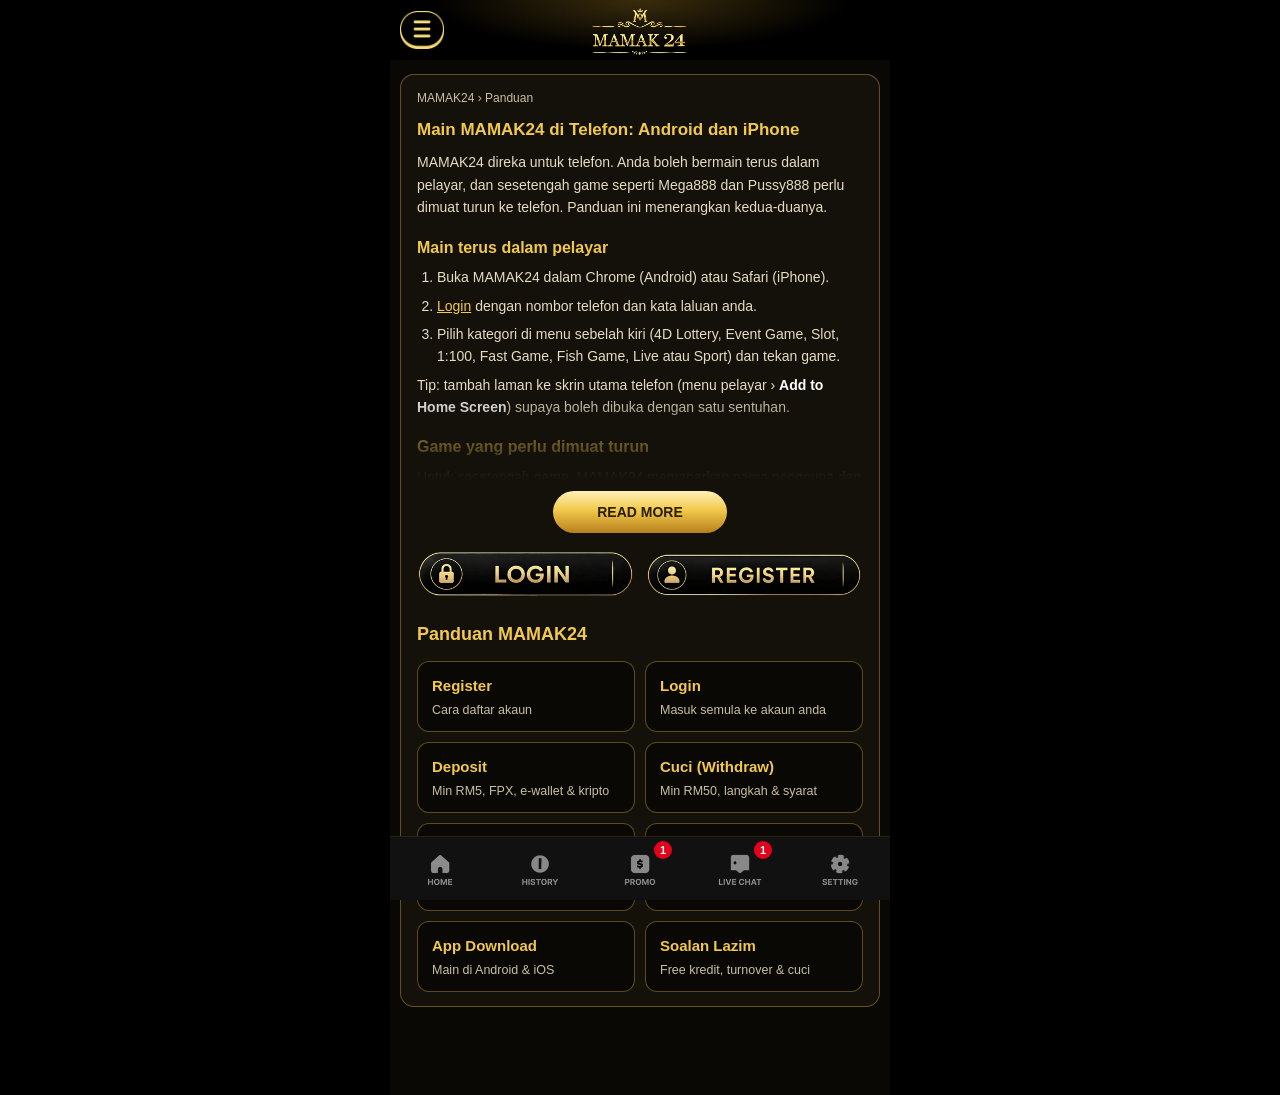
<file: app-download.html>
<!DOCTYPE html>
<html lang="ms">
<head>
  <meta charset="UTF-8">
  <meta name="viewport" content="width=device-width, initial-scale=1, viewport-fit=cover">
  <title>Main MAMAK24 di Telefon – Android &amp; iPhone, Mega888 &amp; Pussy888</title>
  <meta name="description" content="Cara main MAMAK24 di telefon Android dan iPhone, termasuk game yang perlu dimuat turun seperti Mega888 dan Pussy888.">
  <meta name="robots" content="index, follow">
  <link rel="canonical" href="https://www.mamak24.tech/app-download">
  <meta property="og:url" content="https://www.mamak24.tech/app-download">
  <meta property="og:image" content="https://www.mamak24.tech/assets/ui/logo.png">
  <meta property="og:type" content="article">
  <meta property="og:site_name" content="MAMAK24">
  <meta property="og:title" content="Main MAMAK24 di Telefon – Android &amp; iPhone, Mega888 &amp; Pussy888">
  <meta property="og:description" content="Cara main MAMAK24 di telefon Android dan iPhone, termasuk game yang perlu dimuat turun seperti Mega888 dan Pussy888.">
  <link rel="icon" href="assets/ui/icon.png">
  <meta name="theme-color" content="#0a0804">
  <link rel="stylesheet" href="styles.css">
</head>
<body>
  <main class="app">

    <header class="topbar">
      <a class="menu-btn" data-link="register" aria-label="Menu"><img src="assets/ui/menu.png" alt="" width="96" height="82"></a>
      <a class="logo" href="./"><img src="assets/ui/logo.png" alt="MAMAK24" width="200" height="94"></a>
      <span></span>
    </header>

    <article class="seo guide">
      <p class="crumbs"><a href="./">MAMAK24</a> &rsaquo; Panduan</p>
      <h1>Main MAMAK24 di Telefon: Android dan iPhone</h1>
      <p>MAMAK24 direka untuk telefon. Anda boleh bermain terus dalam pelayar, dan sesetengah game seperti Mega888 dan Pussy888 perlu dimuat turun ke telefon. Panduan ini menerangkan kedua-duanya.</p>
      <div class="collapsible">

      <h2>Main terus dalam pelayar</h2>
      <ol>
        <li>Buka MAMAK24 dalam Chrome (Android) atau Safari (iPhone).</li>
        <li><a data-link="login">Login</a> dengan nombor telefon dan kata laluan anda.</li>
        <li>Pilih kategori di menu sebelah kiri (4D Lottery, Event Game, Slot, 1:100, Fast Game, Fish Game, Live atau Sport) dan tekan game.</li>
      </ol>
      <p>Tip: tambah laman ke skrin utama telefon (menu pelayar &rsaquo; <b>Add to Home Screen</b>) supaya boleh dibuka dengan satu sentuhan.</p>

      <h2>Game yang perlu dimuat turun</h2>
      <p>Untuk sesetengah game, MAMAK24 memaparkan nama pengguna dan kata laluan game serta pautan muat turun apabila anda menekan game tersebut.</p>
      <ol>
        <li>Tekan game, contohnya Mega888 atau Pussy888.</li>
        <li>Simpan <b>nama pengguna</b> dan <b>kata laluan game</b> yang dipaparkan.</li>
        <li>Tekan <b>Download</b> dan pasang app game itu.</li>
        <li>Buka app dan login dengan nama pengguna dan kata laluan game tadi.</li>
      </ol>

      <h2>Masalah muat turun</h2>
      <ul>
        <li><b>Android memberi amaran.</b> Amaran ini muncul untuk semua APK dari luar Play Store. Benarkan pelayar anda memasang app jika anda mahu meneruskan.</li>
        <li><b>iPhone memaparkan "Untrusted Developer".</b> Pergi ke Settings &rsaquo; General &rsaquo; VPN &amp; Device Management, tekan nama pembangun dan pilih Trust.</li>
        <li><b>"App not installed".</b> Padam versi lama app dahulu, kemudian pasang semula.</li>
        <li><b>Masalah lain.</b> Hubungi <a data-link="liveChat">Live Chat</a>.</li>
      </ul>

      <h2>Muat turun dengan selamat</h2>
      <p>Muat turun app game hanya dari pautan dalam akaun MAMAK24 anda. Fail yang dikongsi dalam kumpulan chat mungkin telah diubah suai. App game tidak pernah memerlukan kata laluan bank atau PIN e-wallet anda.</p>
      </div>

      <div class="auth guide-auth">
        <a data-link="login"><img src="assets/ui/login.png" alt="Login" width="400" height="87"></a>
        <a data-link="register"><img src="assets/ui/register.png" alt="Register" width="400" height="77"></a>
      </div>

      <section class="guide-grid-wrap" aria-label="Panduan MAMAK24">
        <h2 class="guide-grid-title">Panduan MAMAK24</h2>
        <div class="guide-grid">
        <a href="register"><b>Register</b><span>Cara daftar akaun</span></a>
        <a href="register#login"><b>Login</b><span>Masuk semula ke akaun anda</span></a>
        <a href="deposit"><b>Deposit</b><span>Min RM5, FPX, e-wallet &amp; kripto</span></a>
        <a href="cuci"><b>Cuci (Withdraw)</b><span>Min RM50, langkah &amp; syarat</span></a>
        <a href="promotions"><b>Promosi</b><span>Semua bonus &amp; free kredit</span></a>
        <a href="promotions#welcome"><b>Welcome Bonus 180%</b><span>50% + 60% + 70% untuk 3 deposit</span></a>
        <a href="app-download"><b>App Download</b><span>Main di Android &amp; iOS</span></a>
        <a href="faq"><b>Soalan Lazim</b><span>Free kredit, turnover &amp; cuci</span></a>
        </div>
      </section>
    </article>
  </main>

  <nav class="bottom-nav">
    <a href="./"><img src="assets/nav/home.png" alt="Home" width="120" height="85"></a>
    <a data-link="history"><img src="assets/nav/history.png" alt="History" width="120" height="85"></a>
    <a href="promotions" class="badged"><img src="assets/nav/promo.png" alt="Promo" width="120" height="85"><b class="badge">1</b></a>
    <a data-link="liveChat" class="badged"><img src="assets/nav/chat.png" alt="Live Chat" width="120" height="85"><b class="badge">1</b></a>
    <a data-link="settings"><img src="assets/nav/setting.png" alt="Setting" width="120" height="85"></a>
  </nav>

  <script src="config.js"></script>
  <script src="guide.js"></script>
  <script src="collapse.js"></script>
</body>
</html>
</file>
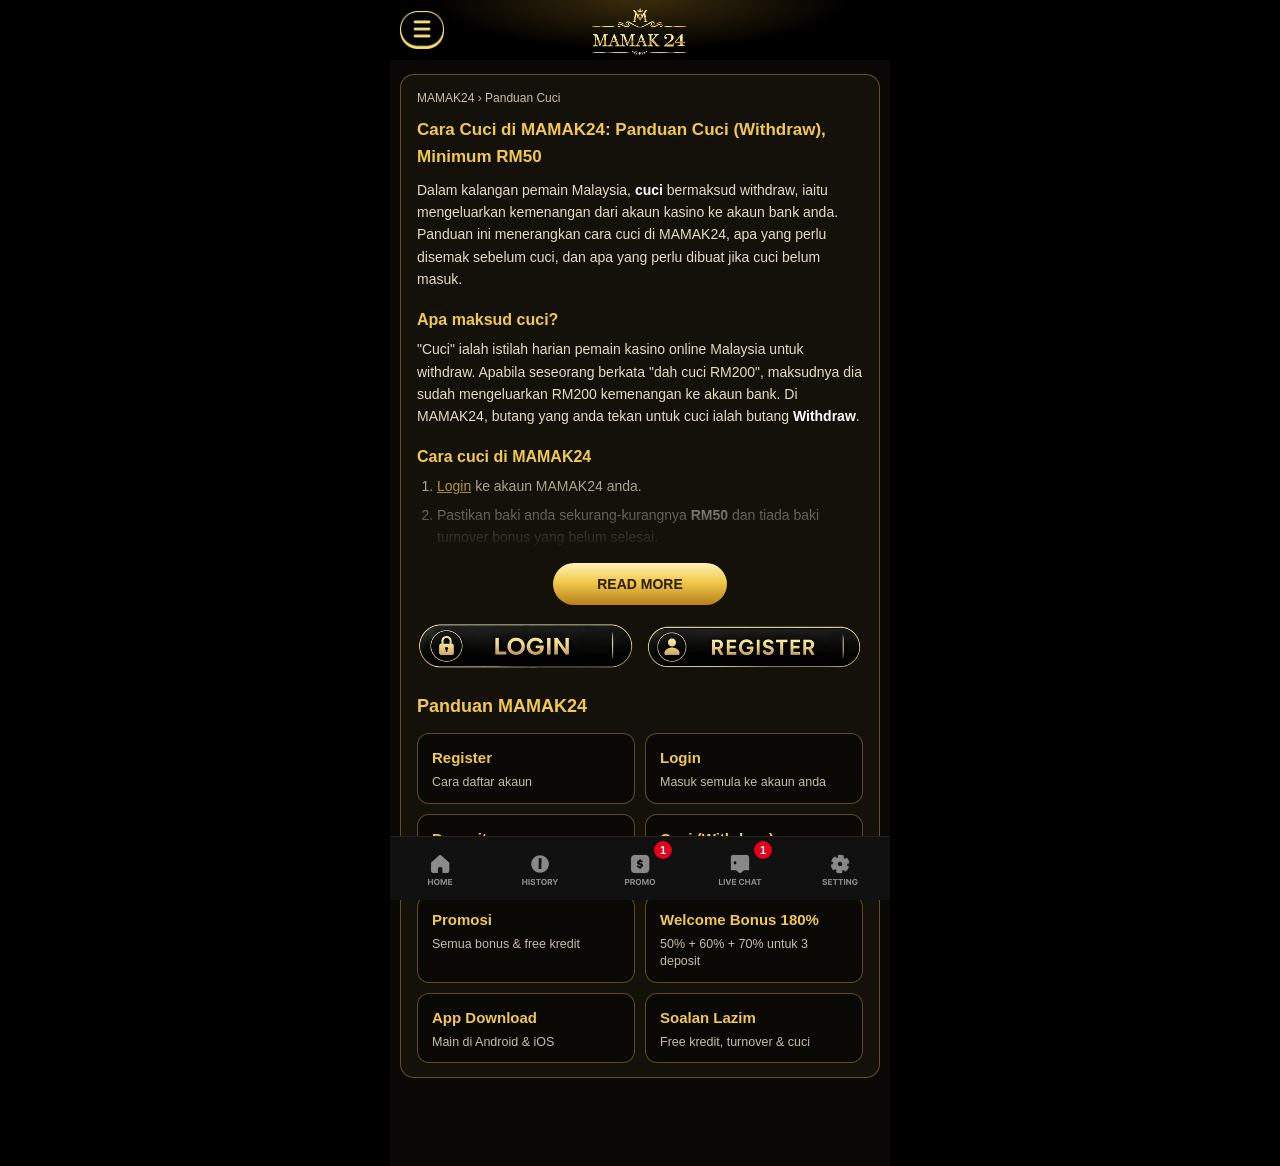
<file: cuci.html>
<!DOCTYPE html>
<html lang="ms">
<head>
  <meta charset="UTF-8">
  <meta name="viewport" content="width=device-width, initial-scale=1, viewport-fit=cover">
  <title>Cara Cuci MAMAK24 – Panduan Cuci &amp; Withdraw, Minimum RM50</title>
  <meta name="description" content="Cara cuci (withdraw) di MAMAK24: maksud cuci, minimum cuci RM50, langkah cuci ke akaun bank, dan apa perlu dibuat jika cuci belum masuk.">
  <meta name="robots" content="index, follow">
  <link rel="canonical" href="https://www.mamak24.tech/cuci">
  <meta property="og:url" content="https://www.mamak24.tech/cuci">
  <meta property="og:image" content="https://www.mamak24.tech/assets/ui/logo.png">
  <meta property="og:type" content="article">
  <meta property="og:site_name" content="MAMAK24">
  <meta property="og:title" content="Cara Cuci MAMAK24 – Panduan Cuci &amp; Withdraw, Minimum RM50">
  <meta property="og:description" content="Cara cuci (withdraw) di MAMAK24: maksud cuci, minimum cuci RM50, langkah cuci ke akaun bank, dan apa perlu dibuat jika cuci belum masuk.">
  <link rel="icon" href="assets/ui/icon.png">
  <meta name="theme-color" content="#0a0804">
  <link rel="stylesheet" href="styles.css">
</head>
<body>
  <main class="app">

    <header class="topbar">
      <a class="menu-btn" data-link="register" aria-label="Menu"><img src="assets/ui/menu.png" alt="" width="96" height="82"></a>
      <a class="logo" href="./"><img src="assets/ui/logo.png" alt="MAMAK24" width="200" height="94"></a>
      <span></span>
    </header>

    <article class="seo guide">
      <p class="crumbs"><a href="./">MAMAK24</a> &rsaquo; Panduan Cuci</p>
      <h1>Cara Cuci di MAMAK24: Panduan Cuci (Withdraw), Minimum RM50</h1>
      <p>Dalam kalangan pemain Malaysia, <b>cuci</b> bermaksud withdraw, iaitu mengeluarkan kemenangan dari akaun kasino ke akaun bank anda. Panduan ini menerangkan cara cuci di MAMAK24, apa yang perlu disemak sebelum cuci, dan apa yang perlu dibuat jika cuci belum masuk.</p>
      <div class="collapsible">

      <h2>Apa maksud cuci?</h2>
      <p>"Cuci" ialah istilah harian pemain kasino online Malaysia untuk withdraw. Apabila seseorang berkata "dah cuci RM200", maksudnya dia sudah mengeluarkan RM200 kemenangan ke akaun bank. Di MAMAK24, butang yang anda tekan untuk cuci ialah butang <b>Withdraw</b>.</p>

      <h2>Cara cuci di MAMAK24</h2>
      <ol>
        <li><a data-link="login">Login</a> ke akaun MAMAK24 anda.</li>
        <li>Pastikan baki anda sekurang-kurangnya <b>RM50</b> dan tiada baki turnover bonus yang belum selesai.</li>
        <li>Tekan <b>Withdraw</b> (cuci).</li>
        <li>Masukkan jumlah yang mahu dicuci. Minimum cuci ialah RM50.</li>
        <li>Semak nama dan nombor akaun bank anda, kemudian sahkan.</li>
        <li>Tunggu notifikasi bahawa cuci telah diproses.</li>
      </ol>

      <h2>Cuci belum masuk? Semak perkara ini</h2>
      <ul>
        <li><b>Turnover bonus belum selesai.</b> Jika anda menuntut free kredit atau bonus, syarat turnover mesti dipenuhi sebelum boleh cuci.</li>
        <li><b>Nama tidak sepadan.</b> Nama akaun bank mesti sama dengan nama profil MAMAK24, termasuk jarak.</li>
        <li><b>Jumlah di bawah RM50.</b> Minimum cuci di MAMAK24 ialah RM50.</li>
        <li><b>Masih belum masuk?</b> Hubungi <a data-link="liveChat">Live Chat</a> dengan nombor telefon akaun, jumlah dan masa cuci anda.</li>
      </ul>

      <h2>Tip supaya cuci lancar</h2>
      <ul>
        <li><b>Gunakan akaun atas nama sendiri</b> untuk deposit dan cuci.</li>
        <li><b>Selesaikan satu promosi dahulu</b> sebelum menuntut yang lain, supaya kemajuan turnover tidak hilang.</li>
        <li><b>Cuci sebahagian kemenangan</b> selepas menang besar, dan teruskan bermain dengan baki yang kecil sahaja.</li>
      </ul>

      <h2>Cuci dengan bertanggungjawab</h2>
      <p>Tetapkan sasaran cuci sebelum bermain. Keputusan permainan adalah rawak, jadi tiada game atau tips yang menjamin anda boleh cuci. Jangan deposit lebih daripada yang anda mampu. 18+ sahaja.</p>
      </div>

      <div class="auth guide-auth">
        <a data-link="login"><img src="assets/ui/login.png" alt="Login" width="400" height="87"></a>
        <a data-link="register"><img src="assets/ui/register.png" alt="Register" width="400" height="77"></a>
      </div>

      <section class="guide-grid-wrap" aria-label="Panduan MAMAK24">
        <h2 class="guide-grid-title">Panduan MAMAK24</h2>
        <div class="guide-grid">
        <a href="register"><b>Register</b><span>Cara daftar akaun</span></a>
        <a href="register#login"><b>Login</b><span>Masuk semula ke akaun anda</span></a>
        <a href="deposit"><b>Deposit</b><span>Min RM5, FPX, e-wallet &amp; kripto</span></a>
        <a href="cuci"><b>Cuci (Withdraw)</b><span>Min RM50, langkah &amp; syarat</span></a>
        <a href="promotions"><b>Promosi</b><span>Semua bonus &amp; free kredit</span></a>
        <a href="promotions#welcome"><b>Welcome Bonus 180%</b><span>50% + 60% + 70% untuk 3 deposit</span></a>
        <a href="app-download"><b>App Download</b><span>Main di Android &amp; iOS</span></a>
        <a href="faq"><b>Soalan Lazim</b><span>Free kredit, turnover &amp; cuci</span></a>
        </div>
      </section>
    </article>
  </main>

  <nav class="bottom-nav">
    <a href="./"><img src="assets/nav/home.png" alt="Home" width="120" height="85"></a>
    <a data-link="history"><img src="assets/nav/history.png" alt="History" width="120" height="85"></a>
    <a href="promotions" class="badged"><img src="assets/nav/promo.png" alt="Promo" width="120" height="85"><b class="badge">1</b></a>
    <a data-link="liveChat" class="badged"><img src="assets/nav/chat.png" alt="Live Chat" width="120" height="85"><b class="badge">1</b></a>
    <a data-link="settings"><img src="assets/nav/setting.png" alt="Setting" width="120" height="85"></a>
  </nav>

  <script src="config.js"></script>
  <script src="guide.js"></script>
  <script src="collapse.js"></script>
</body>
</html>
</file>
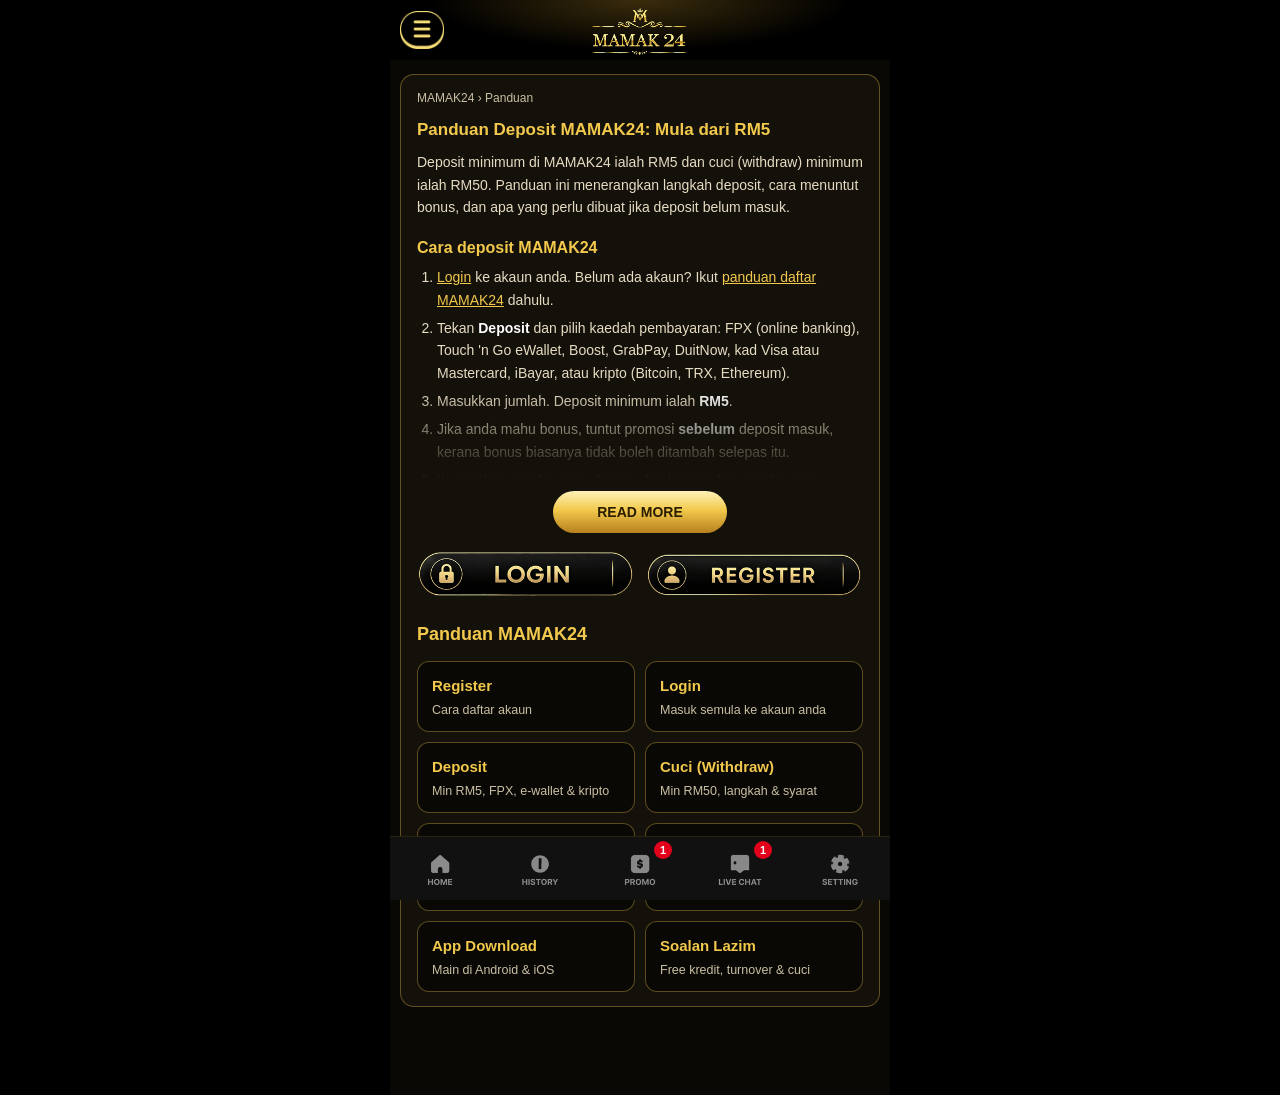
<file: deposit.html>
<!DOCTYPE html>
<html lang="ms">
<head>
  <meta charset="UTF-8">
  <meta name="viewport" content="width=device-width, initial-scale=1, viewport-fit=cover">
  <title>Deposit MAMAK24 – Minimum RM5, FPX, Touch n Go, Boost &amp; DuitNow</title>
  <meta name="description" content="Cara deposit MAMAK24 dari RM5 melalui FPX, Touch n Go, Boost, GrabPay, DuitNow, Visa, iBayar atau kripto, dan cara withdraw dari RM50.">
  <meta name="robots" content="index, follow">
  <link rel="canonical" href="https://www.mamak24.tech/deposit">
  <meta property="og:url" content="https://www.mamak24.tech/deposit">
  <meta property="og:image" content="https://www.mamak24.tech/assets/ui/logo.png">
  <meta property="og:type" content="article">
  <meta property="og:site_name" content="MAMAK24">
  <meta property="og:title" content="Deposit MAMAK24 – Minimum RM5, FPX, Touch n Go, Boost &amp; DuitNow">
  <meta property="og:description" content="Cara deposit MAMAK24 dari RM5 melalui FPX, Touch n Go, Boost, GrabPay, DuitNow, Visa, iBayar atau kripto, dan cara withdraw dari RM50.">
  <link rel="icon" href="assets/ui/icon.png">
  <meta name="theme-color" content="#0a0804">
  <link rel="stylesheet" href="styles.css">
</head>
<body>
  <main class="app">

    <header class="topbar">
      <a class="menu-btn" data-link="register" aria-label="Menu"><img src="assets/ui/menu.png" alt="" width="96" height="82"></a>
      <a class="logo" href="./"><img src="assets/ui/logo.png" alt="MAMAK24" width="200" height="94"></a>
      <span></span>
    </header>

    <article class="seo guide">
      <p class="crumbs"><a href="./">MAMAK24</a> &rsaquo; Panduan</p>
      <h1>Panduan Deposit MAMAK24: Mula dari RM5</h1>
      <p>Deposit minimum di MAMAK24 ialah RM5 dan cuci (withdraw) minimum ialah RM50. Panduan ini menerangkan langkah deposit, cara menuntut bonus, dan apa yang perlu dibuat jika deposit belum masuk.</p>
      <div class="collapsible">

      <h2>Cara deposit MAMAK24</h2>
      <ol>
        <li><a data-link="login">Login</a> ke akaun anda. Belum ada akaun? Ikut <a href="register">panduan daftar MAMAK24</a> dahulu.</li>
        <li>Tekan <b>Deposit</b> dan pilih kaedah pembayaran: FPX (online banking), Touch 'n Go eWallet, Boost, GrabPay, DuitNow, kad Visa atau Mastercard, iBayar, atau kripto (Bitcoin, TRX, Ethereum).</li>
        <li>Masukkan jumlah. Deposit minimum ialah <b>RM5</b>.</li>
        <li>Jika anda mahu bonus, tuntut promosi <b>sebelum</b> deposit masuk, kerana bonus biasanya tidak boleh ditambah selepas itu.</li>
        <li>Ikut arahan pembayaran di skrin dan lengkapkan pembayaran dalam app bank atau e-wallet anda.</li>
      </ol>

      <h2>Bonus untuk deposit</h2>
      <ul>
        <li><b>Welcome bonus sehingga 180%</b> untuk deposit pertama ahli baharu.</li>
        <li><b>Bonus dan rebat 5% tanpa had</b> pada setiap deposit.</li>
        <li><b>Lucky Box Jackpot:</b> setiap top up memenangi bonus, jackpot sehingga RM500,000.</li>
      </ul>
      <p>Setiap bonus ada syarat turnover. Tanya <a data-link="liveChat">Live Chat</a> untuk syarat penuh sebelum menuntut.</p>

      <h2>Deposit belum masuk?</h2>
      <ul>
        <li>Semak sama ada pembayaran berjaya dalam app bank atau e-wallet anda.</li>
        <li>Pastikan anda membayar ke butiran yang dipaparkan di halaman deposit pada masa itu, dari akaun atas nama anda sendiri.</li>
        <li>Simpan tangkapan skrin resit, kemudian hantar kepada <a data-link="liveChat">Live Chat</a>.</li>
      </ul>

      <h2>Tip pembayaran yang lancar</h2>
      <ul>
        <li><b>Satu kaedah untuk deposit dan withdraw.</b> Menggunakan kaedah yang sama memudahkan semakan.</li>
        <li><b>Mula dengan jumlah kecil.</b> Deposit RM5 sudah cukup untuk mencuba banyak slot.</li>
        <li>Untuk mengeluarkan kemenangan, lihat <a href="cuci">panduan cuci MAMAK24</a>.</li>
      </ul>
      </div>

      <div class="auth guide-auth">
        <a data-link="login"><img src="assets/ui/login.png" alt="Login" width="400" height="87"></a>
        <a data-link="register"><img src="assets/ui/register.png" alt="Register" width="400" height="77"></a>
      </div>

      <section class="guide-grid-wrap" aria-label="Panduan MAMAK24">
        <h2 class="guide-grid-title">Panduan MAMAK24</h2>
        <div class="guide-grid">
        <a href="register"><b>Register</b><span>Cara daftar akaun</span></a>
        <a href="register#login"><b>Login</b><span>Masuk semula ke akaun anda</span></a>
        <a href="deposit"><b>Deposit</b><span>Min RM5, FPX, e-wallet &amp; kripto</span></a>
        <a href="cuci"><b>Cuci (Withdraw)</b><span>Min RM50, langkah &amp; syarat</span></a>
        <a href="promotions"><b>Promosi</b><span>Semua bonus &amp; free kredit</span></a>
        <a href="promotions#welcome"><b>Welcome Bonus 180%</b><span>50% + 60% + 70% untuk 3 deposit</span></a>
        <a href="app-download"><b>App Download</b><span>Main di Android &amp; iOS</span></a>
        <a href="faq"><b>Soalan Lazim</b><span>Free kredit, turnover &amp; cuci</span></a>
        </div>
      </section>
    </article>
  </main>

  <nav class="bottom-nav">
    <a href="./"><img src="assets/nav/home.png" alt="Home" width="120" height="85"></a>
    <a data-link="history"><img src="assets/nav/history.png" alt="History" width="120" height="85"></a>
    <a href="promotions" class="badged"><img src="assets/nav/promo.png" alt="Promo" width="120" height="85"><b class="badge">1</b></a>
    <a data-link="liveChat" class="badged"><img src="assets/nav/chat.png" alt="Live Chat" width="120" height="85"><b class="badge">1</b></a>
    <a data-link="settings"><img src="assets/nav/setting.png" alt="Setting" width="120" height="85"></a>
  </nav>

  <script src="config.js"></script>
  <script src="guide.js"></script>
  <script src="collapse.js"></script>
</body>
</html>
</file>
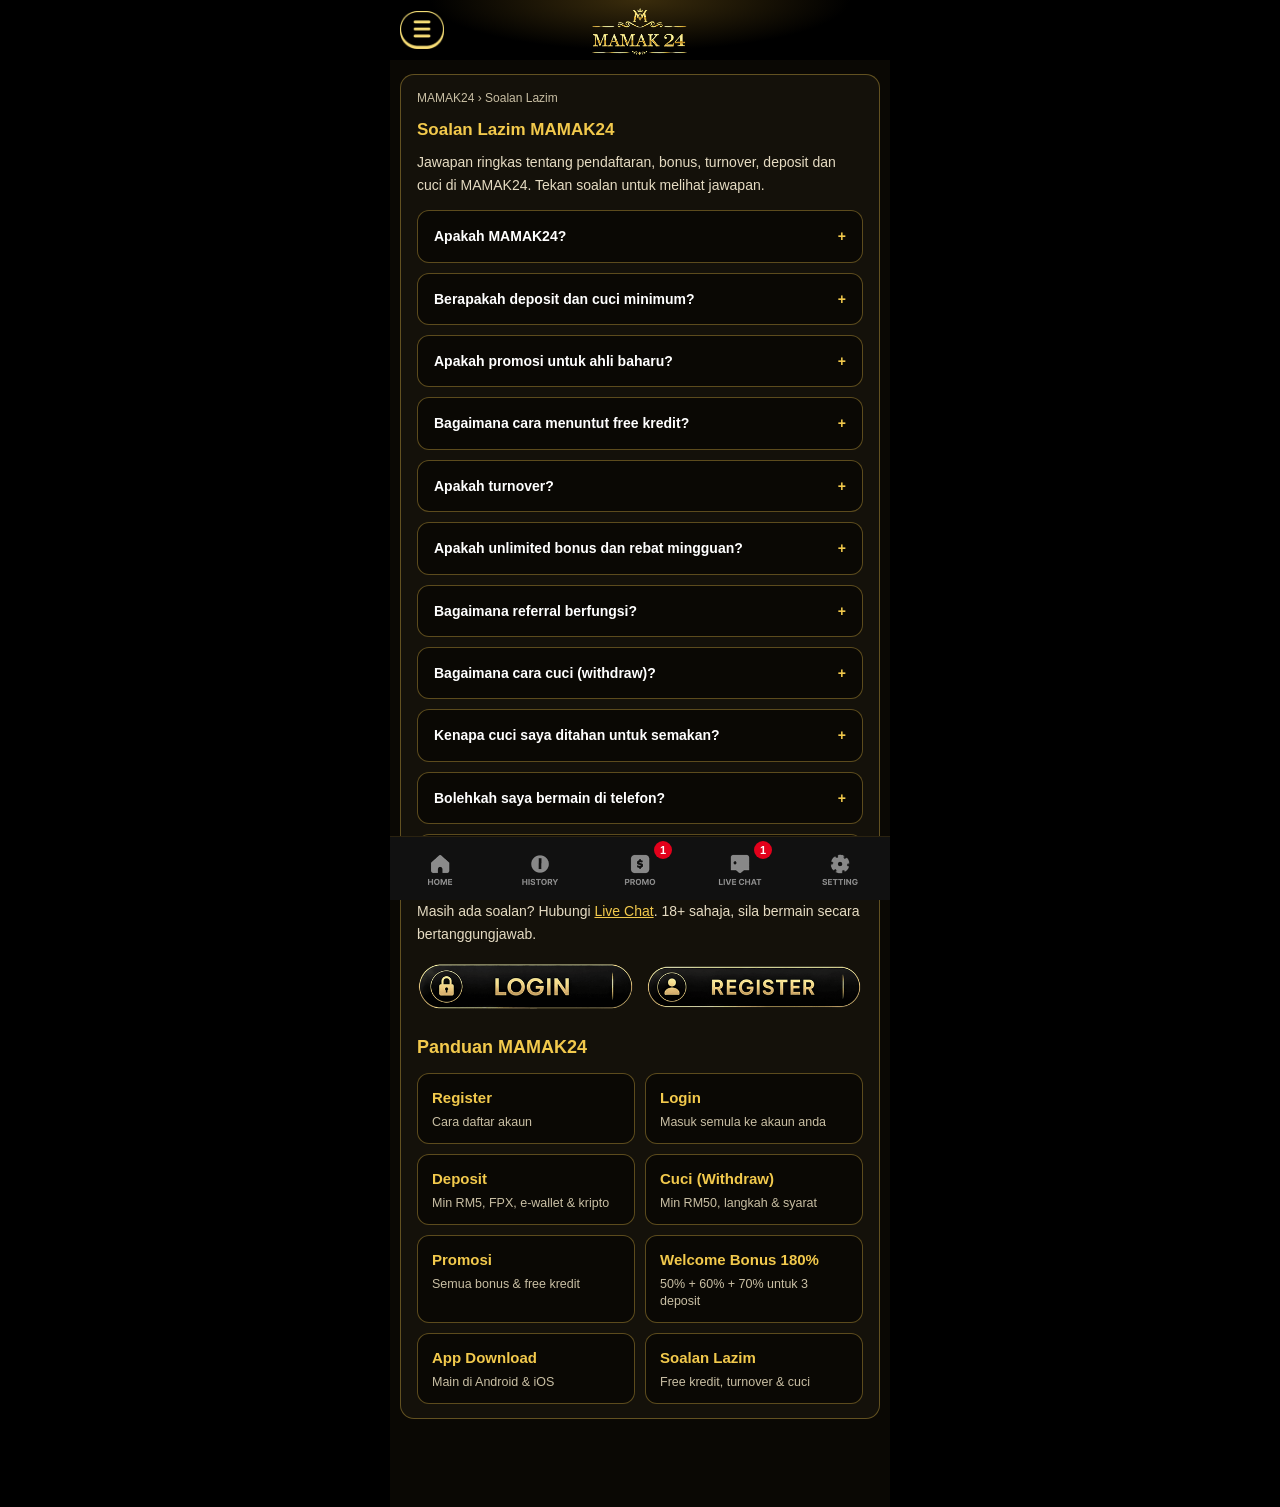
<file: faq.html>
<!DOCTYPE html>
<html lang="ms">
<head>
  <meta charset="UTF-8">
  <meta name="viewport" content="width=device-width, initial-scale=1, viewport-fit=cover">
  <title>Soalan Lazim MAMAK24 – Free Kredit, Turnover &amp; Cuci</title>
  <meta name="description" content="Jawapan kepada soalan lazim MAMAK24: deposit minimum RM5, cuci minimum RM50, welcome bonus sehingga 180%, free kredit, turnover dan cuci.">
  <meta name="robots" content="index, follow">
  <link rel="canonical" href="https://www.mamak24.tech/faq">
  <meta property="og:url" content="https://www.mamak24.tech/faq">
  <meta property="og:image" content="https://www.mamak24.tech/assets/ui/logo.png">
  <meta property="og:type" content="article">
  <meta property="og:site_name" content="MAMAK24">
  <meta property="og:title" content="Soalan Lazim MAMAK24 – Free Kredit, Turnover &amp; Cuci">
  <meta property="og:description" content="Jawapan kepada soalan lazim MAMAK24: deposit minimum RM5, cuci minimum RM50, welcome bonus sehingga 180%, free kredit, turnover dan cuci.">
  <link rel="icon" href="assets/ui/icon.png">
  <meta name="theme-color" content="#0a0804">
  <link rel="stylesheet" href="styles.css">
</head>
<body>
  <main class="app">

    <header class="topbar">
      <a class="menu-btn" data-link="register" aria-label="Menu"><img src="assets/ui/menu.png" alt="" width="96" height="82"></a>
      <a class="logo" href="./"><img src="assets/ui/logo.png" alt="MAMAK24" width="200" height="94"></a>
      <span></span>
    </header>

    <article class="seo guide">
      <p class="crumbs"><a href="./">MAMAK24</a> &rsaquo; Soalan Lazim</p>
      <h1>Soalan Lazim MAMAK24</h1>
      <p>Jawapan ringkas tentang pendaftaran, bonus, turnover, deposit dan cuci di MAMAK24. Tekan soalan untuk melihat jawapan.</p>
      <div class="faq-list">
        <details>
          <summary>Apakah MAMAK24?</summary>
          <p>MAMAK24 ialah kasino online Malaysia. Satu akaun memberi akses kepada slot, live casino, tembak ikan dan sportsbook.</p>
        </details>
        <details>
          <summary>Berapakah deposit dan cuci minimum?</summary>
          <p>Deposit minimum ialah RM5 dan cuci minimum ialah RM50. Lihat <a href="deposit">panduan deposit MAMAK24</a> untuk langkah demi langkah.</p>
        </details>
        <details>
          <summary>Apakah promosi untuk ahli baharu?</summary>
          <p>Ahli baharu boleh menuntut welcome bonus sehingga 180% (50%, 60% dan 70% untuk tiga deposit pertama) dan free RM50 untuk pendaftaran baru. Ada juga free kredit 365 hari RM10. Tanya Live Chat untuk syarat penuh.</p>
        </details>
        <details>
          <summary>Bagaimana cara menuntut free kredit?</summary>
          <p>Daftar akaun, kemudian hubungi Live Chat dan nyatakan promosi yang anda mahu. Baca syarat turnover, game yang layak dan had cuci maksimum sebelum bermain.</p>
        </details>
        <details>
          <summary>Apakah turnover?</summary>
          <p>Turnover ialah jumlah pertaruhan yang perlu dibuat sebelum kemenangan daripada bonus boleh dicuci. Setiap promosi ada syarat turnover sendiri.</p>
        </details>
        <details>
          <summary>Apakah unlimited bonus dan rebat mingguan?</summary>
          <p>Unlimited bonus sehingga 10% boleh dituntut pada setiap deposit yang layak, termasuk slot, telco dan Touch 'n Go PIN. Ada juga rebat mingguan 5% dan komisen mingguan 5%. Lihat <a href="promotions#unlimited">senarai promosi</a>.</p>
        </details>
        <details>
          <summary>Bagaimana referral berfungsi?</summary>
          <p>Kongsi pautan referral anda melalui Invite Friend atau Copy Link. Apabila rakan menyertai melalui pautan anda, anda boleh menerima ganjaran referral; tanya Live Chat untuk kadar semasa. Semak senarai rakan anda di Downline.</p>
        </details>
        <details>
          <summary>Bagaimana cara cuci (withdraw)?</summary>
          <p>Selesaikan turnover bonus, tekan Withdraw, masukkan jumlah dan sahkan butiran bank anda. Lihat <a href="cuci">panduan cuci MAMAK24</a>.</p>
        </details>
        <details>
          <summary>Kenapa cuci saya ditahan untuk semakan?</summary>
          <p>Sebab biasa ialah turnover bonus yang belum selesai, atau nama akaun bank tidak sepadan dengan nama profil. Hubungi Live Chat jika anda tidak pasti.</p>
        </details>
        <details>
          <summary>Bolehkah saya bermain di telefon?</summary>
          <p>Boleh. MAMAK24 direka untuk telefon Android dan iPhone. Lihat <a href="app-download">panduan main di telefon</a>.</p>
        </details>
        <details>
          <summary>Bagaimana cara menghubungi khidmat pelanggan?</summary>
          <p>Gunakan butang Live Chat di menu bawah. Untuk jawapan lebih pantas, sertakan nombor telefon akaun dan tangkapan skrin yang berkaitan.</p>
        </details>
      </div>
      <p>Masih ada soalan? Hubungi <a data-link="liveChat">Live Chat</a>. 18+ sahaja, sila bermain secara bertanggungjawab.</p>

      <div class="auth guide-auth">
        <a data-link="login"><img src="assets/ui/login.png" alt="Login" width="400" height="87"></a>
        <a data-link="register"><img src="assets/ui/register.png" alt="Register" width="400" height="77"></a>
      </div>

      <section class="guide-grid-wrap" aria-label="Panduan MAMAK24">
        <h2 class="guide-grid-title">Panduan MAMAK24</h2>
        <div class="guide-grid">
        <a href="register"><b>Register</b><span>Cara daftar akaun</span></a>
        <a href="register#login"><b>Login</b><span>Masuk semula ke akaun anda</span></a>
        <a href="deposit"><b>Deposit</b><span>Min RM5, FPX, e-wallet &amp; kripto</span></a>
        <a href="cuci"><b>Cuci (Withdraw)</b><span>Min RM50, langkah &amp; syarat</span></a>
        <a href="promotions"><b>Promosi</b><span>Semua bonus &amp; free kredit</span></a>
        <a href="promotions#welcome"><b>Welcome Bonus 180%</b><span>50% + 60% + 70% untuk 3 deposit</span></a>
        <a href="app-download"><b>App Download</b><span>Main di Android &amp; iOS</span></a>
        <a href="faq"><b>Soalan Lazim</b><span>Free kredit, turnover &amp; cuci</span></a>
        </div>
      </section>
    </article>
  </main>

  <nav class="bottom-nav">
    <a href="./"><img src="assets/nav/home.png" alt="Home" width="120" height="85"></a>
    <a data-link="history"><img src="assets/nav/history.png" alt="History" width="120" height="85"></a>
    <a href="promotions" class="badged"><img src="assets/nav/promo.png" alt="Promo" width="120" height="85"><b class="badge">1</b></a>
    <a data-link="liveChat" class="badged"><img src="assets/nav/chat.png" alt="Live Chat" width="120" height="85"><b class="badge">1</b></a>
    <a data-link="settings"><img src="assets/nav/setting.png" alt="Setting" width="120" height="85"></a>
  </nav>

  <script src="config.js"></script>
  <script src="guide.js"></script>
  <script src="collapse.js"></script>
</body>
</html>
</file>
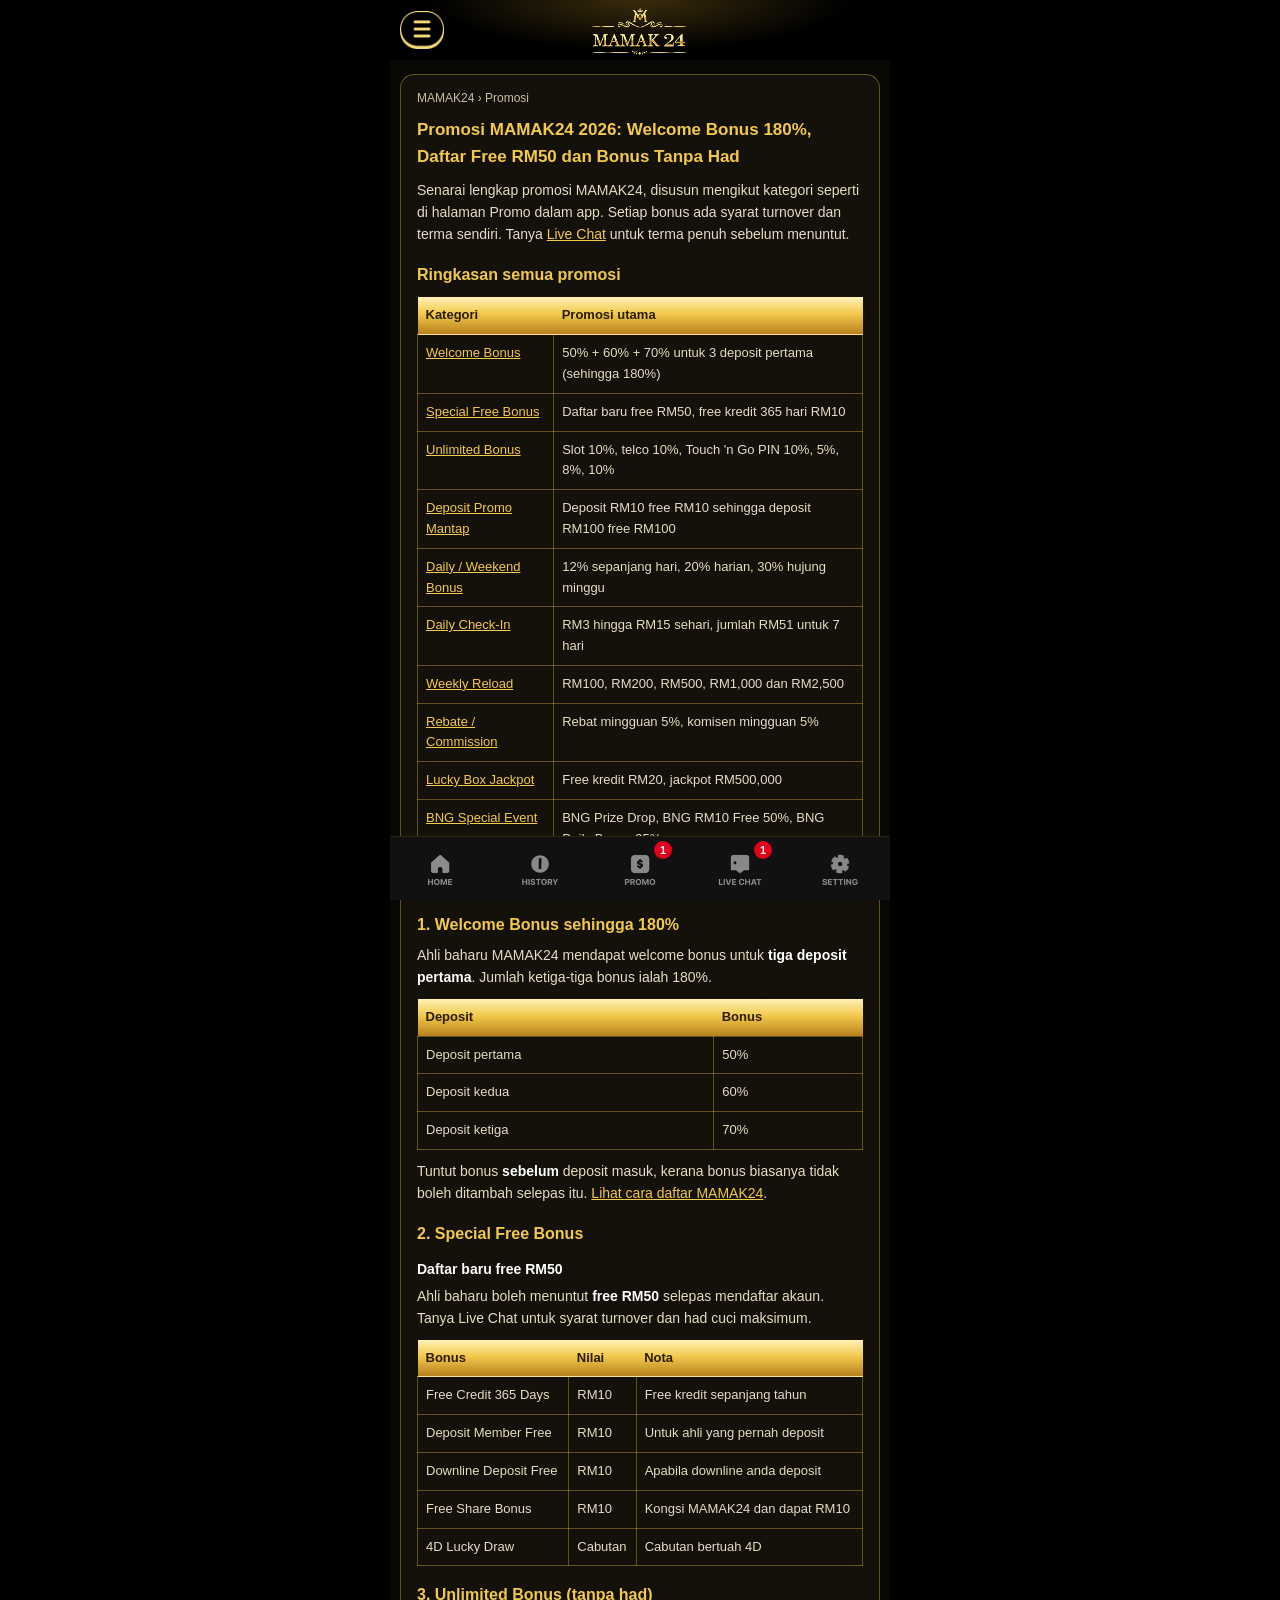
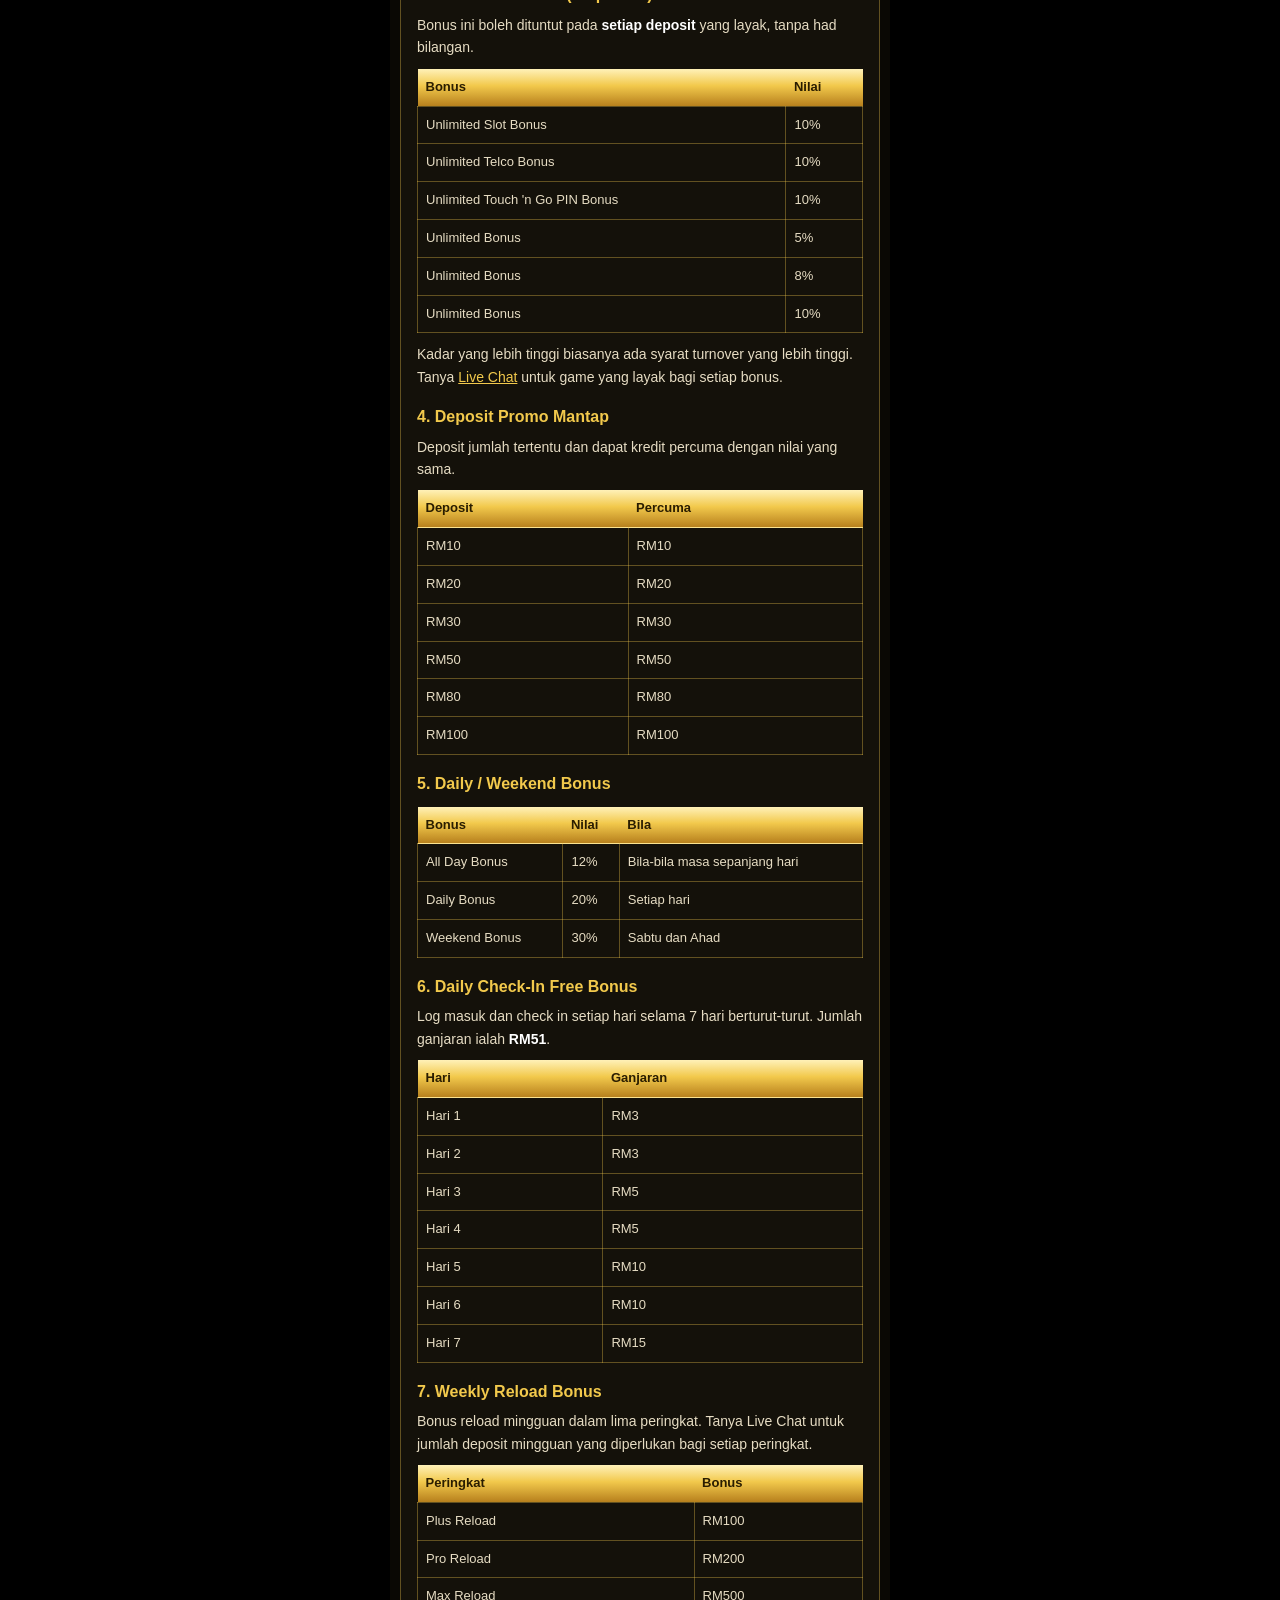
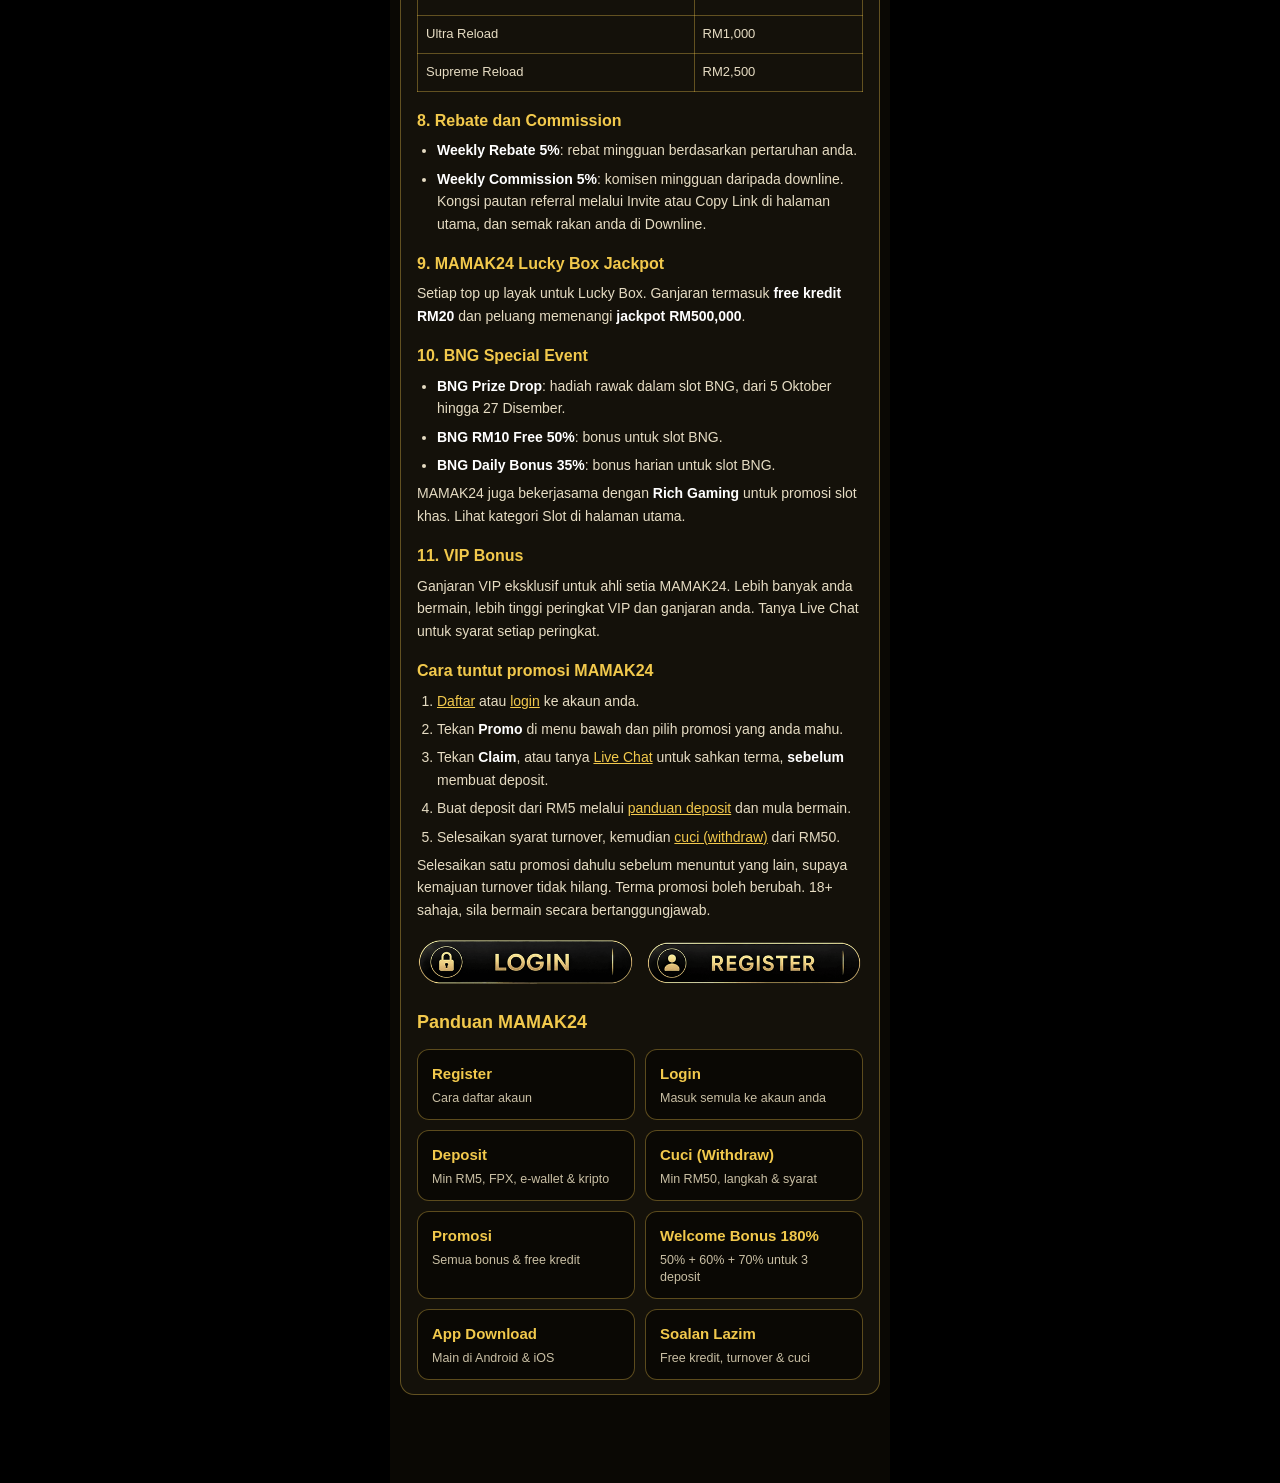
<file: promotions.html>
<!DOCTYPE html>
<html lang="ms">
<head>
  <meta charset="UTF-8">
  <meta name="viewport" content="width=device-width, initial-scale=1, viewport-fit=cover">
  <title>Promosi MAMAK24 2026: Welcome Bonus 180%, Free RM50 dan Bonus Tanpa Had</title>
  <meta name="description" content="Semua promosi MAMAK24: welcome bonus 50%, 60% dan 70% (sehingga 180%), daftar free RM50, free kredit 365 hari, bonus tanpa had 10%, deposit promo, daily check-in dan weekly reload.">
  <meta name="robots" content="index, follow">
  <link rel="canonical" href="https://www.mamak24.tech/promotions">
  <meta property="og:url" content="https://www.mamak24.tech/promotions">
  <meta property="og:image" content="https://www.mamak24.tech/assets/ui/logo.png">
  <meta property="og:type" content="article">
  <meta property="og:site_name" content="MAMAK24">
  <meta property="og:title" content="Promosi MAMAK24 2026: Welcome Bonus 180%, Free RM50 dan Bonus Tanpa Had">
  <meta property="og:description" content="Semua promosi MAMAK24: welcome bonus 50%, 60% dan 70% (sehingga 180%), daftar free RM50, free kredit 365 hari, bonus tanpa had 10%, deposit promo, daily check-in dan weekly reload.">
  <link rel="icon" href="assets/ui/icon.png">
  <meta name="theme-color" content="#0a0804">
  <link rel="stylesheet" href="styles.css">
</head>
<body>
  <main class="app">

    <header class="topbar">
      <a class="menu-btn" data-link="register" aria-label="Menu"><img src="assets/ui/menu.png" alt="" width="96" height="82"></a>
      <a class="logo" href="./"><img src="assets/ui/logo.png" alt="MAMAK24" width="200" height="94"></a>
      <span></span>
    </header>

    <article class="seo guide">
      <p class="crumbs"><a href="./">MAMAK24</a> &rsaquo; Promosi</p>
      <h1>Promosi MAMAK24 2026: Welcome Bonus 180%, Daftar Free RM50 dan Bonus Tanpa Had</h1>
      <p>Senarai lengkap promosi MAMAK24, disusun mengikut kategori seperti di halaman Promo dalam app. Setiap bonus ada syarat turnover dan terma sendiri. Tanya <a data-link="liveChat">Live Chat</a> untuk terma penuh sebelum menuntut.</p>

      <h2>Ringkasan semua promosi</h2>
      <div class="table-wrap">
      <table>
        <thead><tr><th>Kategori</th><th>Promosi utama</th></tr></thead>
        <tbody>
          <tr><td><a href="#welcome">Welcome Bonus</a></td><td>50% + 60% + 70% untuk 3 deposit pertama (sehingga 180%)</td></tr>
          <tr><td><a href="#free">Special Free Bonus</a></td><td>Daftar baru free RM50, free kredit 365 hari RM10</td></tr>
          <tr><td><a href="#unlimited">Unlimited Bonus</a></td><td>Slot 10%, telco 10%, Touch 'n Go PIN 10%, 5%, 8%, 10%</td></tr>
          <tr><td><a href="#deposit-promo">Deposit Promo Mantap</a></td><td>Deposit RM10 free RM10 sehingga deposit RM100 free RM100</td></tr>
          <tr><td><a href="#daily">Daily / Weekend Bonus</a></td><td>12% sepanjang hari, 20% harian, 30% hujung minggu</td></tr>
          <tr><td><a href="#checkin">Daily Check-In</a></td><td>RM3 hingga RM15 sehari, jumlah RM51 untuk 7 hari</td></tr>
          <tr><td><a href="#reload">Weekly Reload</a></td><td>RM100, RM200, RM500, RM1,000 dan RM2,500</td></tr>
          <tr><td><a href="#rebate">Rebate / Commission</a></td><td>Rebat mingguan 5%, komisen mingguan 5%</td></tr>
          <tr><td><a href="#luckybox">Lucky Box Jackpot</a></td><td>Free kredit RM20, jackpot RM500,000</td></tr>
          <tr><td><a href="#bng">BNG Special Event</a></td><td>BNG Prize Drop, BNG RM10 Free 50%, BNG Daily Bonus 35%</td></tr>
          <tr><td><a href="#vip">VIP Bonus</a></td><td>Ganjaran VIP eksklusif</td></tr>
        </tbody>
      </table>
      </div>

      <h2 id="welcome">1. Welcome Bonus sehingga 180%</h2>
      <p>Ahli baharu MAMAK24 mendapat welcome bonus untuk <b>tiga deposit pertama</b>. Jumlah ketiga-tiga bonus ialah 180%.</p>
      <div class="table-wrap">
      <table>
        <thead><tr><th>Deposit</th><th>Bonus</th></tr></thead>
        <tbody>
          <tr><td>Deposit pertama</td><td>50%</td></tr>
          <tr><td>Deposit kedua</td><td>60%</td></tr>
          <tr><td>Deposit ketiga</td><td>70%</td></tr>
        </tbody>
      </table>
      </div>
      <p>Tuntut bonus <b>sebelum</b> deposit masuk, kerana bonus biasanya tidak boleh ditambah selepas itu. <a href="register">Lihat cara daftar MAMAK24</a>.</p>

      <h2 id="free">2. Special Free Bonus</h2>
      <h3>Daftar baru free RM50</h3>
      <p>Ahli baharu boleh menuntut <b>free RM50</b> selepas mendaftar akaun. Tanya Live Chat untuk syarat turnover dan had cuci maksimum.</p>
      <div class="table-wrap">
      <table>
        <thead><tr><th>Bonus</th><th>Nilai</th><th>Nota</th></tr></thead>
        <tbody>
          <tr><td>Free Credit 365 Days</td><td>RM10</td><td>Free kredit sepanjang tahun</td></tr>
          <tr><td>Deposit Member Free</td><td>RM10</td><td>Untuk ahli yang pernah deposit</td></tr>
          <tr><td>Downline Deposit Free</td><td>RM10</td><td>Apabila downline anda deposit</td></tr>
          <tr><td>Free Share Bonus</td><td>RM10</td><td>Kongsi MAMAK24 dan dapat RM10</td></tr>
          <tr><td>4D Lucky Draw</td><td>Cabutan</td><td>Cabutan bertuah 4D</td></tr>
        </tbody>
      </table>
      </div>

      <h2 id="unlimited">3. Unlimited Bonus (tanpa had)</h2>
      <p>Bonus ini boleh dituntut pada <b>setiap deposit</b> yang layak, tanpa had bilangan.</p>
      <div class="table-wrap">
      <table>
        <thead><tr><th>Bonus</th><th>Nilai</th></tr></thead>
        <tbody>
          <tr><td>Unlimited Slot Bonus</td><td>10%</td></tr>
          <tr><td>Unlimited Telco Bonus</td><td>10%</td></tr>
          <tr><td>Unlimited Touch 'n Go PIN Bonus</td><td>10%</td></tr>
          <tr><td>Unlimited Bonus</td><td>5%</td></tr>
          <tr><td>Unlimited Bonus</td><td>8%</td></tr>
          <tr><td>Unlimited Bonus</td><td>10%</td></tr>
        </tbody>
      </table>
      </div>
      <p>Kadar yang lebih tinggi biasanya ada syarat turnover yang lebih tinggi. Tanya <a data-link="liveChat">Live Chat</a> untuk game yang layak bagi setiap bonus.</p>

      <h2 id="deposit-promo">4. Deposit Promo Mantap</h2>
      <p>Deposit jumlah tertentu dan dapat kredit percuma dengan nilai yang sama.</p>
      <div class="table-wrap">
      <table>
        <thead><tr><th>Deposit</th><th>Percuma</th></tr></thead>
        <tbody>
          <tr><td>RM10</td><td>RM10</td></tr>
          <tr><td>RM20</td><td>RM20</td></tr>
          <tr><td>RM30</td><td>RM30</td></tr>
          <tr><td>RM50</td><td>RM50</td></tr>
          <tr><td>RM80</td><td>RM80</td></tr>
          <tr><td>RM100</td><td>RM100</td></tr>
        </tbody>
      </table>
      </div>

      <h2 id="daily">5. Daily / Weekend Bonus</h2>
      <div class="table-wrap">
      <table>
        <thead><tr><th>Bonus</th><th>Nilai</th><th>Bila</th></tr></thead>
        <tbody>
          <tr><td>All Day Bonus</td><td>12%</td><td>Bila-bila masa sepanjang hari</td></tr>
          <tr><td>Daily Bonus</td><td>20%</td><td>Setiap hari</td></tr>
          <tr><td>Weekend Bonus</td><td>30%</td><td>Sabtu dan Ahad</td></tr>
        </tbody>
      </table>
      </div>

      <h2 id="checkin">6. Daily Check-In Free Bonus</h2>
      <p>Log masuk dan check in setiap hari selama 7 hari berturut-turut. Jumlah ganjaran ialah <b>RM51</b>.</p>
      <div class="table-wrap">
      <table>
        <thead><tr><th>Hari</th><th>Ganjaran</th></tr></thead>
        <tbody>
          <tr><td>Hari 1</td><td>RM3</td></tr>
          <tr><td>Hari 2</td><td>RM3</td></tr>
          <tr><td>Hari 3</td><td>RM5</td></tr>
          <tr><td>Hari 4</td><td>RM5</td></tr>
          <tr><td>Hari 5</td><td>RM10</td></tr>
          <tr><td>Hari 6</td><td>RM10</td></tr>
          <tr><td>Hari 7</td><td>RM15</td></tr>
        </tbody>
      </table>
      </div>

      <h2 id="reload">7. Weekly Reload Bonus</h2>
      <p>Bonus reload mingguan dalam lima peringkat. Tanya Live Chat untuk jumlah deposit mingguan yang diperlukan bagi setiap peringkat.</p>
      <div class="table-wrap">
      <table>
        <thead><tr><th>Peringkat</th><th>Bonus</th></tr></thead>
        <tbody>
          <tr><td>Plus Reload</td><td>RM100</td></tr>
          <tr><td>Pro Reload</td><td>RM200</td></tr>
          <tr><td>Max Reload</td><td>RM500</td></tr>
          <tr><td>Ultra Reload</td><td>RM1,000</td></tr>
          <tr><td>Supreme Reload</td><td>RM2,500</td></tr>
        </tbody>
      </table>
      </div>

      <h2 id="rebate">8. Rebate dan Commission</h2>
      <ul>
        <li><b>Weekly Rebate 5%</b>: rebat mingguan berdasarkan pertaruhan anda.</li>
        <li><b>Weekly Commission 5%</b>: komisen mingguan daripada downline. Kongsi pautan referral melalui Invite atau Copy Link di halaman utama, dan semak rakan anda di Downline.</li>
      </ul>

      <h2 id="luckybox">9. MAMAK24 Lucky Box Jackpot</h2>
      <p>Setiap top up layak untuk Lucky Box. Ganjaran termasuk <b>free kredit RM20</b> dan peluang memenangi <b>jackpot RM500,000</b>.</p>

      <h2 id="bng">10. BNG Special Event</h2>
      <ul>
        <li><b>BNG Prize Drop</b>: hadiah rawak dalam slot BNG, dari 5 Oktober hingga 27 Disember.</li>
        <li><b>BNG RM10 Free 50%</b>: bonus untuk slot BNG.</li>
        <li><b>BNG Daily Bonus 35%</b>: bonus harian untuk slot BNG.</li>
      </ul>
      <p>MAMAK24 juga bekerjasama dengan <b>Rich Gaming</b> untuk promosi slot khas. Lihat kategori Slot di halaman utama.</p>

      <h2 id="vip">11. VIP Bonus</h2>
      <p>Ganjaran VIP eksklusif untuk ahli setia MAMAK24. Lebih banyak anda bermain, lebih tinggi peringkat VIP dan ganjaran anda. Tanya Live Chat untuk syarat setiap peringkat.</p>

      <h2>Cara tuntut promosi MAMAK24</h2>
      <ol>
        <li><a data-link="register">Daftar</a> atau <a data-link="login">login</a> ke akaun anda.</li>
        <li>Tekan <b>Promo</b> di menu bawah dan pilih promosi yang anda mahu.</li>
        <li>Tekan <b>Claim</b>, atau tanya <a data-link="liveChat">Live Chat</a> untuk sahkan terma, <b>sebelum</b> membuat deposit.</li>
        <li>Buat deposit dari RM5 melalui <a href="deposit">panduan deposit</a> dan mula bermain.</li>
        <li>Selesaikan syarat turnover, kemudian <a href="cuci">cuci (withdraw)</a> dari RM50.</li>
      </ol>
      <p>Selesaikan satu promosi dahulu sebelum menuntut yang lain, supaya kemajuan turnover tidak hilang. Terma promosi boleh berubah. 18+ sahaja, sila bermain secara bertanggungjawab.</p>

      <div class="auth guide-auth">
        <a data-link="login"><img src="assets/ui/login.png" alt="Login" width="400" height="87"></a>
        <a data-link="register"><img src="assets/ui/register.png" alt="Register" width="400" height="77"></a>
      </div>

      <section class="guide-grid-wrap" aria-label="Panduan MAMAK24">
        <h2 class="guide-grid-title">Panduan MAMAK24</h2>
        <div class="guide-grid">
        <a href="register"><b>Register</b><span>Cara daftar akaun</span></a>
        <a href="register#login"><b>Login</b><span>Masuk semula ke akaun anda</span></a>
        <a href="deposit"><b>Deposit</b><span>Min RM5, FPX, e-wallet &amp; kripto</span></a>
        <a href="cuci"><b>Cuci (Withdraw)</b><span>Min RM50, langkah &amp; syarat</span></a>
        <a href="promotions"><b>Promosi</b><span>Semua bonus &amp; free kredit</span></a>
        <a href="promotions#welcome"><b>Welcome Bonus 180%</b><span>50% + 60% + 70% untuk 3 deposit</span></a>
        <a href="app-download"><b>App Download</b><span>Main di Android &amp; iOS</span></a>
        <a href="faq"><b>Soalan Lazim</b><span>Free kredit, turnover &amp; cuci</span></a>
        </div>
      </section>
    </article>
  </main>

  <nav class="bottom-nav">
    <a href="./"><img src="assets/nav/home.png" alt="Home" width="120" height="85"></a>
    <a data-link="history"><img src="assets/nav/history.png" alt="History" width="120" height="85"></a>
    <a href="promotions" class="badged"><img src="assets/nav/promo.png" alt="Promo" width="120" height="85"><b class="badge">1</b></a>
    <a data-link="liveChat" class="badged"><img src="assets/nav/chat.png" alt="Live Chat" width="120" height="85"><b class="badge">1</b></a>
    <a data-link="settings"><img src="assets/nav/setting.png" alt="Setting" width="120" height="85"></a>
  </nav>

  <script src="config.js"></script>
  <script src="guide.js"></script>
  <script src="collapse.js"></script>
</body>
</html>
</file>
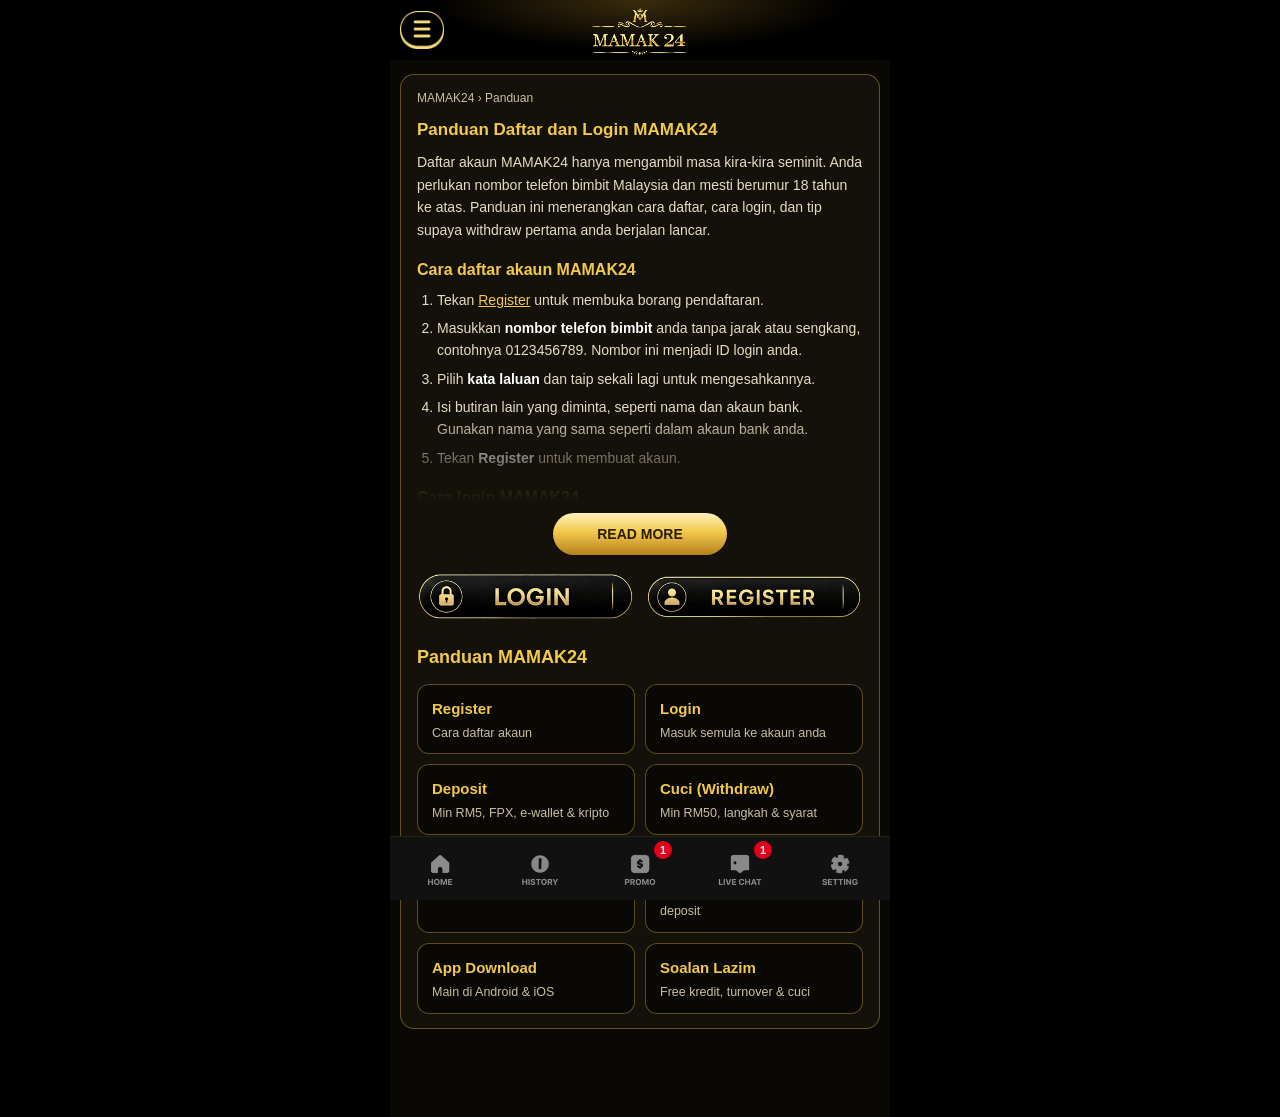
<file: register.html>
<!DOCTYPE html>
<html lang="ms">
<head>
  <meta charset="UTF-8">
  <meta name="viewport" content="width=device-width, initial-scale=1, viewport-fit=cover">
  <title>Daftar &amp; Login MAMAK24 – Panduan Buka Akaun</title>
  <meta name="description" content="Cara daftar akaun MAMAK24 langkah demi langkah, cara login dan tip supaya withdraw pertama berjalan lancar. Welcome bonus sehingga 180% dan free RM50.">
  <meta name="robots" content="index, follow">
  <link rel="canonical" href="https://www.mamak24.tech/register">
  <meta property="og:url" content="https://www.mamak24.tech/register">
  <meta property="og:image" content="https://www.mamak24.tech/assets/ui/logo.png">
  <meta property="og:type" content="article">
  <meta property="og:site_name" content="MAMAK24">
  <meta property="og:title" content="Daftar &amp; Login MAMAK24 – Panduan Buka Akaun">
  <meta property="og:description" content="Cara daftar akaun MAMAK24 langkah demi langkah, cara login dan tip supaya withdraw pertama berjalan lancar. Welcome bonus sehingga 180% dan free RM50.">
  <link rel="icon" href="assets/ui/icon.png">
  <meta name="theme-color" content="#0a0804">
  <link rel="stylesheet" href="styles.css">
</head>
<body>
  <main class="app">

    <header class="topbar">
      <a class="menu-btn" data-link="register" aria-label="Menu"><img src="assets/ui/menu.png" alt="" width="96" height="82"></a>
      <a class="logo" href="./"><img src="assets/ui/logo.png" alt="MAMAK24" width="200" height="94"></a>
      <span></span>
    </header>

    <article class="seo guide">
      <p class="crumbs"><a href="./">MAMAK24</a> &rsaquo; Panduan</p>
      <h1>Panduan Daftar dan Login MAMAK24</h1>
      <p>Daftar akaun MAMAK24 hanya mengambil masa kira-kira seminit. Anda perlukan nombor telefon bimbit Malaysia dan mesti berumur 18 tahun ke atas. Panduan ini menerangkan cara daftar, cara login, dan tip supaya withdraw pertama anda berjalan lancar.</p>
      <div class="collapsible">

      <h2>Cara daftar akaun MAMAK24</h2>
      <ol>
        <li>Tekan <a data-link="register">Register</a> untuk membuka borang pendaftaran.</li>
        <li>Masukkan <b>nombor telefon bimbit</b> anda tanpa jarak atau sengkang, contohnya 0123456789. Nombor ini menjadi ID login anda.</li>
        <li>Pilih <b>kata laluan</b> dan taip sekali lagi untuk mengesahkannya.</li>
        <li>Isi butiran lain yang diminta, seperti nama dan akaun bank. Gunakan nama yang sama seperti dalam akaun bank anda.</li>
        <li>Tekan <b>Register</b> untuk membuat akaun.</li>
      </ol>

      <h2 id="login">Cara login MAMAK24</h2>
      <ol>
        <li>Tekan <a data-link="login">Login</a> di halaman utama.</li>
        <li>Masukkan nombor telefon dan kata laluan yang anda daftarkan.</li>
        <li>Selepas login, anda boleh deposit, withdraw dan membuka mana-mana permainan dengan akaun yang sama.</li>
      </ol>

      <h2>Tip pendaftaran MAMAK24</h2>
      <ul>
        <li><b>Gunakan nama sebenar.</b> Nama profil mesti sepadan dengan nama akaun bank anda. Nama yang tidak sepadan ialah sebab paling biasa withdraw ditahan untuk semakan.</li>
        <li>Gunakan nombor telefon milik anda sendiri.</li>
        <li>Satu akaun untuk seorang sahaja. Akaun berganda boleh ditutup dan bonusnya dibatalkan.</li>
        <li>Jangan kongsi kata laluan dengan sesiapa. Khidmat pelanggan tidak akan meminta kata laluan penuh atau kod OTP anda.</li>
        <li>Lupa kata laluan? Hubungi <a data-link="liveChat">Live Chat</a>.</li>
      </ul>

      <h2>Selepas anda daftar</h2>
      <p>Ahli baharu boleh menuntut <b>welcome bonus sehingga 180%</b> dan <b>free RM50</b> untuk pendaftaran baru. Tanya Live Chat untuk syarat sebelum menuntut. Langkah seterusnya ialah deposit pertama, bermula dari RM5: lihat <a href="deposit">panduan deposit MAMAK24</a>.</p>
      </div>

      <div class="auth guide-auth">
        <a data-link="login"><img src="assets/ui/login.png" alt="Login" width="400" height="87"></a>
        <a data-link="register"><img src="assets/ui/register.png" alt="Register" width="400" height="77"></a>
      </div>

      <section class="guide-grid-wrap" aria-label="Panduan MAMAK24">
        <h2 class="guide-grid-title">Panduan MAMAK24</h2>
        <div class="guide-grid">
        <a href="register"><b>Register</b><span>Cara daftar akaun</span></a>
        <a href="register#login"><b>Login</b><span>Masuk semula ke akaun anda</span></a>
        <a href="deposit"><b>Deposit</b><span>Min RM5, FPX, e-wallet &amp; kripto</span></a>
        <a href="cuci"><b>Cuci (Withdraw)</b><span>Min RM50, langkah &amp; syarat</span></a>
        <a href="promotions"><b>Promosi</b><span>Semua bonus &amp; free kredit</span></a>
        <a href="promotions#welcome"><b>Welcome Bonus 180%</b><span>50% + 60% + 70% untuk 3 deposit</span></a>
        <a href="app-download"><b>App Download</b><span>Main di Android &amp; iOS</span></a>
        <a href="faq"><b>Soalan Lazim</b><span>Free kredit, turnover &amp; cuci</span></a>
        </div>
      </section>
    </article>
  </main>

  <nav class="bottom-nav">
    <a href="./"><img src="assets/nav/home.png" alt="Home" width="120" height="85"></a>
    <a data-link="history"><img src="assets/nav/history.png" alt="History" width="120" height="85"></a>
    <a href="promotions" class="badged"><img src="assets/nav/promo.png" alt="Promo" width="120" height="85"><b class="badge">1</b></a>
    <a data-link="liveChat" class="badged"><img src="assets/nav/chat.png" alt="Live Chat" width="120" height="85"><b class="badge">1</b></a>
    <a data-link="settings"><img src="assets/nav/setting.png" alt="Setting" width="120" height="85"></a>
  </nav>

  <script src="config.js"></script>
  <script src="guide.js"></script>
  <script src="collapse.js"></script>
</body>
</html>
</file>
<file: styles.css>
:root {
  --bg: #0a0804;
  --card: #14110a;
  --gold: #f2c94c;
  --gold-2: #c9962a;
  --gold-grad: linear-gradient(180deg, #fff1b8, #f2c94c 45%, #b7801d);
  --text: #fff;
  --muted: #c9bfa4;
  --line: rgba(242, 201, 76, .35);
  --app-width: 500px;
  --nav-height: 64px;
}

* { box-sizing: border-box; margin: 0; padding: 0; }
html { scroll-behavior: smooth; }
body { font-family: "Segoe UI", Arial, Helvetica, sans-serif; background: #000; color: var(--text); -webkit-tap-highlight-color: transparent; }
a { color: inherit; text-decoration: none; }
button { font: inherit; color: inherit; cursor: pointer; border: 0; background: none; }
img { display: block; max-width: 100%; height: auto; }
.sr-only { position: absolute; width: 1px; height: 1px; overflow: hidden; clip: rect(0 0 0 0); white-space: nowrap; }
.muted { color: var(--muted); }

.app {
  display: block;
  max-width: var(--app-width);
  margin: 0 auto;
  min-height: 100vh;
  background: var(--bg);
  padding-bottom: calc(var(--nav-height) + 24px + env(safe-area-inset-bottom));
  overflow-x: hidden;
}

/* ---------- Top bar ---------- */
.topbar { position: sticky; top: 0; z-index: 30; display: grid; grid-template-columns: 52px 1fr 52px; align-items: center; padding: 4px 10px; min-height: 60px; background: radial-gradient(60% 120% at 50% 0%, #3a2c0c, #000 70%); }
.menu-btn img { width: 44px; height: auto; }
.logo { justify-self: center; }
.logo img { height: 50px; width: auto; }

/* ---------- Marquee ---------- */
.marquee { overflow: hidden; background: #000; color: var(--gold); border-bottom: 1px solid #1d1708; }
.mq { overflow: hidden; white-space: nowrap; }
.mq span { display: inline-block; padding: 5px 0 5px 30%; font-size: 13.5px; font-weight: 700; animation: marquee 45s linear infinite; }
@keyframes marquee { to { transform: translateX(-100%); } }

/* ---------- Carousel ---------- */
.carousel { position: relative; }
.carousel-track { display: flex; overflow-x: auto; scroll-snap-type: x mandatory; scrollbar-width: none; }
.carousel-track::-webkit-scrollbar { display: none; }
.slide { flex: 0 0 100%; min-width: 0; scroll-snap-align: start; aspect-ratio: 5 / 2; overflow: hidden; }
.slide img { width: 100%; height: 100%; max-width: none; object-fit: cover; }
.carousel-dots { position: absolute; bottom: 0; left: 0; right: 0; display: flex; justify-content: center; flex-wrap: wrap; }
.carousel-dots button { width: 18px; height: 22px; padding: 7.5px 5.5px; border-radius: 50%; background-color: rgba(255, 255, 255, .5); background-clip: content-box; }
.carousel-dots button.active { background-color: var(--gold); }

/* ---------- Login / Register ---------- */
.auth { display: grid; grid-template-columns: repeat(2, minmax(0, 1fr)); gap: 10px; align-items: center; margin: 14px 10px 0; }
.auth img { width: 100%; }

/* ---------- Quick links ---------- */
.quick { display: flex; gap: 8px; overflow-x: auto; padding: 14px 10px 2px; scrollbar-width: none; scroll-snap-type: x proximity; }
.quick::-webkit-scrollbar { display: none; }
.quick a { flex: 0 0 31%; min-width: 0; scroll-snap-align: start; }
.quick img { width: 100%; border-radius: 8px; }

/* ---------- Hot matches ---------- */
.match { display: block; margin: 0 10px; padding: 12px; border-radius: 12px; border: 1.5px solid var(--gold-2); background: linear-gradient(180deg, #1a150a, #0a0804); text-align: center; }
.match-tag { display: inline-block; padding: 3px 10px; border-radius: 10px; background: var(--gold-grad); color: #2a1d00; font-size: 11px; font-weight: 800; }
.match-body { display: grid; grid-template-columns: 1fr auto 1fr; align-items: center; margin: 10px 0 8px; }
.match-side { display: flex; flex-direction: column; align-items: center; gap: 4px; font-size: 13px; font-weight: 800; }
.crest { width: 40px; height: 40px; display: grid; place-items: center; border-radius: 50%; background: #2a2210; font-size: 20px; }
.match-vs { font-size: 20px; font-weight: 900; color: var(--gold); }
.match-odds { display: grid; grid-template-columns: repeat(3, 1fr); gap: 6px; }
.match-odds b { padding: 7px 0; border-radius: 6px; background: #2b2b2b; font-size: 13px; }
.match-text { display: block; margin-top: 8px; font-size: 12.5px; color: var(--muted); }

/* ---------- Referral ---------- */
.referral { display: flex; margin: 14px 10px 0; border: 1.5px solid var(--gold-2); border-radius: 10px; overflow: hidden; background: #14110a; }
.ref-title { flex: 0 0 32%; display: flex; flex-direction: column; justify-content: center; padding: 10px; }
.ref-title b { font-size: 18px; color: var(--gold); letter-spacing: .5px; }
.ref-title small { font-size: 9.5px; font-weight: 700; color: var(--muted); }
.ref-actions { flex: 1; min-width: 0; display: grid; grid-template-columns: repeat(4, minmax(0, 1fr)); }
.ref-actions > * { display: flex; flex-direction: column; align-items: center; justify-content: center; gap: 4px; padding: 10px 2px; font-size: 10px; font-weight: 700; color: var(--muted); border-left: 1px solid #2a2210; white-space: nowrap; }
.ref-actions img { width: 26px; height: 26px; }

/* ---------- Games ---------- */
.block { margin-top: 16px; }
.head { padding: 0 10px 8px; font-size: 15px; font-weight: 800; }
.hscroll { display: flex; gap: 10px; overflow-x: auto; padding: 0 10px 4px; scroll-snap-type: x proximity; scrollbar-width: none; }
.hscroll::-webkit-scrollbar { display: none; }
.hot { flex: 0 0 31%; min-width: 0; scroll-snap-align: start; }
.hot img { width: 100%; aspect-ratio: 300 / 335; object-fit: cover; border-radius: 10px; }
.g-name { display: block; margin-top: 4px; font-size: 12px; font-weight: 700; text-transform: uppercase; white-space: nowrap; overflow: hidden; text-overflow: ellipsis; }
.g-meta { display: flex; align-items: center; justify-content: space-between; gap: 4px; margin-top: 2px; }
.g-prov { font-size: 10px; color: var(--muted); text-transform: uppercase; }
.rtp { flex-shrink: 0; padding: 2px 8px; border-radius: 10px; background: var(--gold-grad); color: #2a1d00; font-size: 11px; font-weight: 800; }
.rtp.play { display: block; margin: 6px auto 0; width: 80%; text-align: center; padding: 5px; font-size: 13px; }
.new-grid { display: grid; grid-template-columns: repeat(3, minmax(0, 1fr)); gap: 8px; padding: 0 10px; }
.new-card { display: block; padding: 6px; border-radius: 10px; background: #fff; color: #1a1a1a; border: 2px solid var(--gold); }
.new-card img { width: 100%; aspect-ratio: 1; object-fit: cover; border-radius: 8px; }
.new-card b { display: block; margin-top: 6px; font-size: 12.5px; font-weight: 600; white-space: nowrap; overflow: hidden; text-overflow: ellipsis; }
.new-card > span:not(.rtp) { display: block; font-size: 11px; font-weight: 800; text-transform: uppercase; }
.rtp.wide { display: block; margin-top: 6px; text-align: center; }

/* Category menu on the left, provider grid on the right. */
.games { display: grid; grid-template-columns: 20% minmax(0, 1fr); gap: 8px; align-items: start; padding: 0 10px; }
.cat-col { position: sticky; top: 70px; display: grid; gap: 6px; }
.cat { display: block; }
.cat img { width: 100%; }
.cat .a, .cat.on .n { display: none; }
.cat.on .a { display: block; }
.cat:focus-visible { outline: 2px solid var(--gold); outline-offset: 2px; border-radius: 10px; }
.prov-grid { display: grid; grid-template-columns: repeat(3, minmax(0, 1fr)); gap: 6px; }
.prov { display: block; }
.prov[hidden] { display: none; }
.prov img { width: 100%; aspect-ratio: 180 / 228; object-fit: cover; border-radius: 8px; }
.hot, .new-card, .prov, .quick a, .auth a { transition: transform .1s; }
.hot:active, .new-card:active, .prov:active, .quick a:active, .auth a:active { transform: scale(.97); }

/* ---------- Keyword text ---------- */
.seo { margin: 20px 10px 0; padding: 14px 16px; border-radius: 14px; border: 1px solid var(--line); background: var(--card); font-size: 14px; line-height: 1.6; color: #e6dcc3; }
.seo h1 { font-size: 17px; color: var(--gold); margin-bottom: 8px; }
.seo h2 { font-size: 16px; color: var(--gold); margin: 16px 0 6px; }
.seo h3 { font-size: 14px; color: #fff; margin: 12px 0 4px; }
.seo a { color: var(--gold); text-decoration: underline; }
.seo ol, .seo ul { padding-left: 20px; }
.seo li { margin-bottom: 6px; }
.seo b { color: #fff; }
.guide { margin-top: 14px; }
.guide .crumbs { font-size: 12px; color: var(--muted); margin-bottom: 8px; }
.guide .crumbs a { color: var(--muted); text-decoration: none; }
.guide-auth { margin: 18px 0 4px; }
.faq-list { display: grid; gap: 10px; margin: 14px 0; }
.faq-list details { border: 1px solid var(--line); border-radius: 12px; background: #0a0804; }
.faq-list summary { padding: 14px 16px; font-weight: 700; color: #fff; cursor: pointer; list-style: none; }
.faq-list summary::-webkit-details-marker { display: none; }
.faq-list summary::after { content: "+"; float: right; color: var(--gold); }
.faq-list details[open] summary::after { content: "−"; }
.faq-list details p { padding: 0 16px 14px; }
.table-wrap { overflow-x: auto; margin: 10px 0; }
.seo table { width: 100%; border-collapse: collapse; font-size: 13px; }
.seo th { background: var(--gold-grad); color: #2a1d00; text-align: left; padding: 8px; }
.seo td { padding: 8px; border: 1px solid var(--line); vertical-align: top; }

/* Long sections fold to a preview; collapse.js adds the toggle button. */
.collapsible { position: relative; max-height: 260px; overflow: hidden; }
.collapsible:not(.open)::after { content: ""; position: absolute; left: 0; right: 0; bottom: 0; height: 90px; background: linear-gradient(rgba(20, 17, 10, 0), var(--card)); pointer-events: none; }
.collapsible.open { max-height: none; }
.toggle-btn { display: block; margin: 12px auto 0; padding: 10px 44px; border-radius: 22px; background: var(--gold-grad); color: #2a1d00; font-size: 14px; font-weight: 800; }

/* ---------- Guide card grid ---------- */
.guide-grid-wrap { margin-top: 22px; }
.home-grid { margin: 20px 10px 0; }
.guide-grid-title, .seo .guide-grid-title { margin: 0 0 12px; font-size: 18px; font-weight: 800; color: var(--gold); }
.guide-grid { display: grid; grid-template-columns: repeat(2, minmax(0, 1fr)); gap: 10px; }
.guide-grid a, .seo .guide-grid a { display: block; padding: 12px 14px; border: 1px solid var(--line); border-radius: 12px; background: var(--card); text-decoration: none; transition: border-color .15s; }
.seo .guide-grid a { background: #0a0804; }
.guide-grid a:hover { border-color: var(--gold); }
.guide-grid b { display: block; font-size: 15px; color: var(--gold); }
.guide-grid span { display: block; margin-top: 4px; font-size: 12.5px; line-height: 1.35; color: var(--muted); }

/* ---------- Footer ---------- */
.footer { padding: 20px 10px 10px; }
.card { padding: 16px; border-radius: 14px; border: 1px solid var(--line); background: var(--card); }
.foot-logo { height: 46px; width: auto; margin-bottom: 8px; }
.footer h3 { margin: 14px 0 6px; font-size: 14px; font-weight: 800; color: var(--gold); }
.footer p { font-size: 12.5px; }
.icons { display: flex; flex-wrap: wrap; align-items: center; gap: 10px; margin-top: 8px; }
.icons img { height: 26px; width: auto; }
.copyright { margin-top: 20px; padding-top: 14px; border-top: 1px solid #2a2210; text-align: center; font-size: 13px; color: var(--gold); }

/* ---------- Floats ---------- */
.side-tab { position: fixed; right: max(0px, calc(50% - var(--app-width) / 2)); top: 45%; z-index: 20; width: 24px; }
.float { position: fixed; z-index: 25; }
.float[hidden] { display: none; }
.change-luck { right: max(0px, calc(50% - var(--app-width) / 2)); top: 150px; width: min(96px, 21vw); }
.float .close { position: absolute; top: 0; right: 2px; width: 22px; height: 22px; border-radius: 50%; background: rgba(0, 0, 0, .6); color: #fff; font-size: 14px; line-height: 1; }
.deposit-float { position: fixed; z-index: 24; right: calc(max(0px, calc(50% - var(--app-width) / 2)) + 8px); bottom: calc(var(--nav-height) + 14px + env(safe-area-inset-bottom)); width: min(58px, 14vw); }

/* ---------- Bottom nav ---------- */
.bottom-nav {
  position: fixed;
  left: 50%;
  bottom: 0;
  transform: translateX(-50%);
  z-index: 40;
  width: 100%;
  max-width: var(--app-width);
  height: calc(var(--nav-height) + env(safe-area-inset-bottom));
  padding-bottom: env(safe-area-inset-bottom);
  display: grid;
  grid-template-columns: repeat(5, 1fr);
  background: #111;
  border-top: 1px solid #2a2210;
}
.bottom-nav a { position: relative; display: grid; place-items: center; }
.bottom-nav a.on { background: radial-gradient(80% 90% at 50% 100%, rgba(242, 201, 76, .25), transparent 70%); border-top: 2px solid var(--gold); }
.bottom-nav img { width: 64px; height: auto; }
.badge { position: absolute; top: 4px; right: 18%; min-width: 18px; height: 18px; border-radius: 50%; background: #e3001b; color: #fff; font-size: 11px; display: grid; place-items: center; }

/* ---------- Toast ---------- */
.toast { position: fixed; left: 50%; bottom: calc(var(--nav-height) + 24px); transform: translateX(-50%); z-index: 50; background: rgba(0, 0, 0, .85); color: #fff; padding: 10px 18px; border-radius: 20px; font-size: 14px; opacity: 0; pointer-events: none; transition: opacity .2s; }
.toast.show { opacity: 1; }

@media (prefers-reduced-motion: reduce) {
  .mq span { animation: none; padding-left: 12px; }
}
</file>
